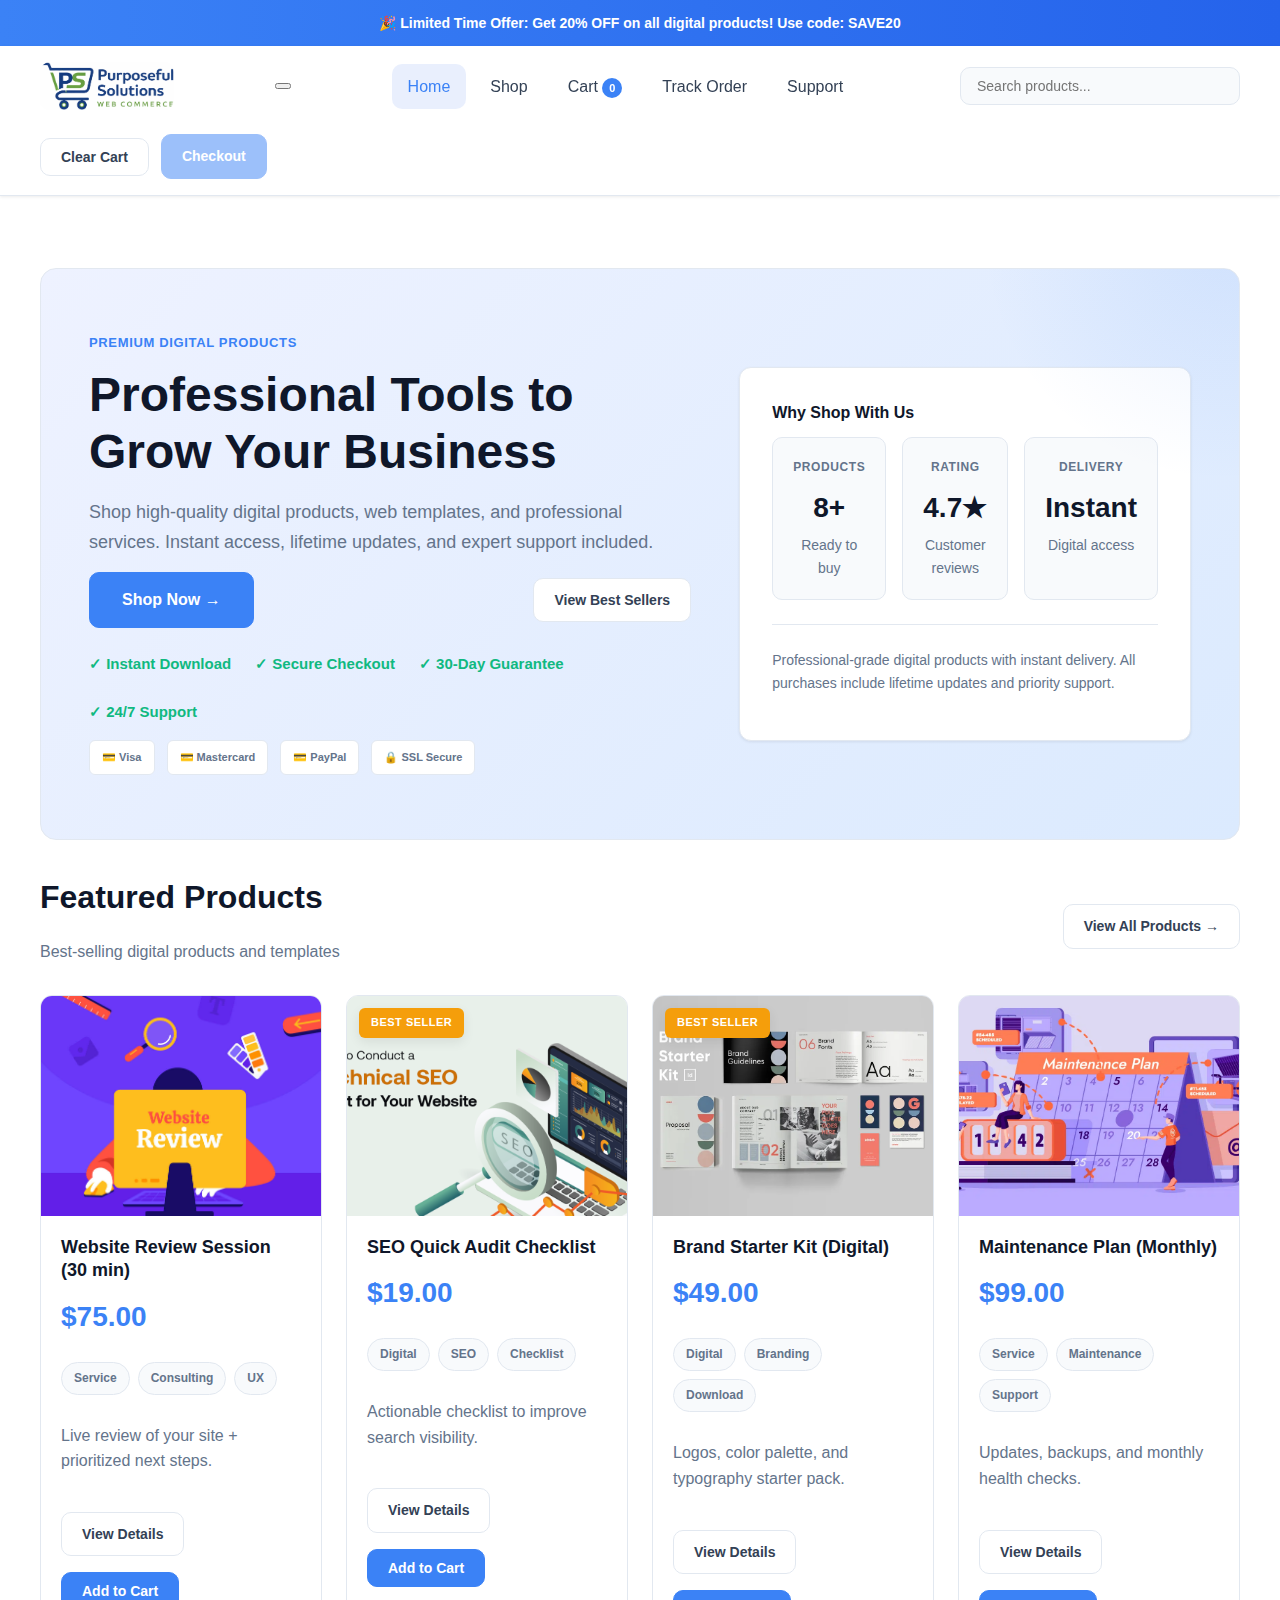
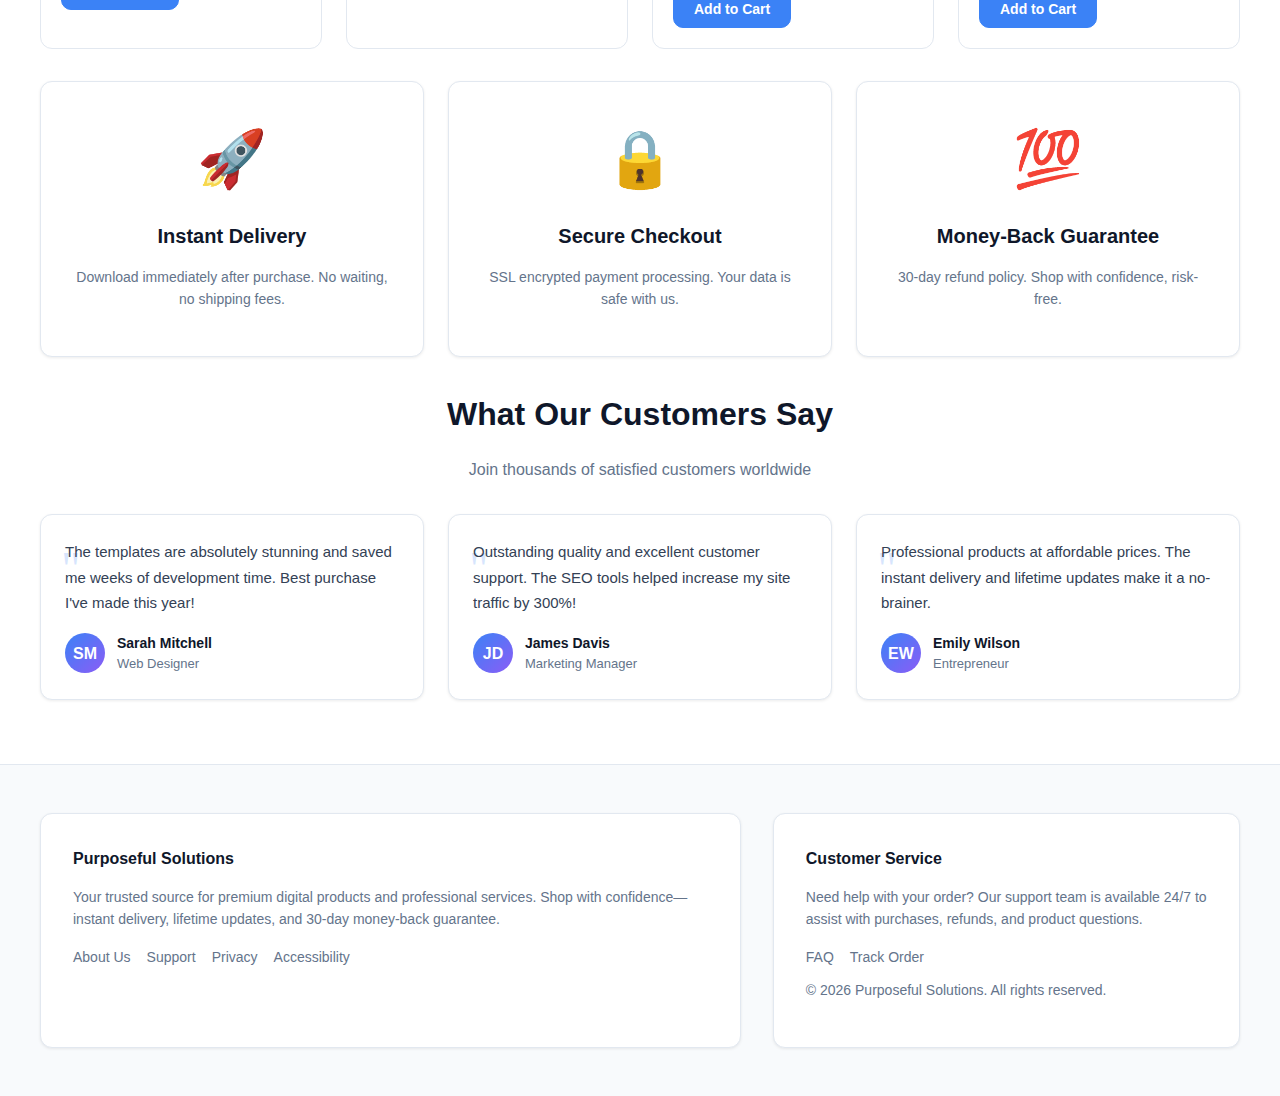
<file: purposeful_solutions_web_commerce/index.html>
<!doctype html>
<html lang="en">
<head>
  <meta charset="utf-8" />
  <meta name="viewport" content="width=device-width, initial-scale=1" />
  <meta name="description" content="Shop premium digital products, web templates, and professional services. Fast delivery, secure checkout, and expert support." />
  <meta name="keywords" content="buy digital products, web templates, branding kits, SEO tools, ecommerce templates" />
  <title>Shop Digital Products & Templates | Purposeful Solutions</title>
  <link rel="icon" type="image/png" href="assets/img/favicon.png" />
  <link rel="stylesheet" href="assets/css/styles.css" />
  
</head>
<body data-page="index">
  <!-- Promotional Banner -->
  <div class="promo-banner">
    🎉 Limited Time Offer: Get 20% OFF on all digital products! Use code: SAVE20
  </div>
  <div id="site-header"></div>
  <main id="main" class="container" role="main" tabindex="-1">
    
<section class="hero">
  <div>
    <div class="h-eyebrow">Premium Digital Products</div>
    <h1>Professional Tools to Grow Your Business</h1>
    <p class="lead">
      Shop high-quality digital products, web templates, and professional services. Instant access, lifetime updates, and expert support included.
    </p>
    <div class="split mt-14">
      <a class="btn primary" href="products.html" style="padding: 14px 32px; font-size: 16px;">Shop Now →</a>
      <a class="btn" href="#featured-products">View Best Sellers</a>
    </div>
    <div class="trust-badges mt-14">
      <span class="trust-item">✓ Instant Download</span>
      <span class="trust-item">✓ Secure Checkout</span>
      <span class="trust-item">✓ 30-Day Guarantee</span>
      <span class="trust-item">✓ 24/7 Support</span>
    </div>
    <div class="payment-icons">
      <span class="payment-icon">💳 Visa</span>
      <span class="payment-icon">💳 Mastercard</span>
      <span class="payment-icon">💳 PayPal</span>
      <span class="payment-icon">🔒 SSL Secure</span>
    </div>
  </div>
  <div class="card">
    <div class="footer-title">Why Shop With Us</div>
    <div class="kpis mt-12">
      <div class="kpi">
        <div class="label">Products</div>
        <div class="value">8+</div>
        <div class="hint">Ready to buy</div>
      </div>
      <div class="kpi">
        <div class="label">Rating</div>
        <div class="value">4.7★</div>
        <div class="hint">Customer reviews</div>
      </div>
      <div class="kpi">
        <div class="label">Delivery</div>
        <div class="value">Instant</div>
        <div class="hint">Digital access</div>
      </div>
    </div>
    <hr class="sep"/>
    <p class="small">
      Professional-grade digital products with instant delivery. All purchases include lifetime updates and priority support.
    </p>
  </div>
</section>

<section id="featured-products" class="mt-20">
  <div class="split">
    <div>
      <h2>Featured Products</h2>
      <p class="muted">Best-selling digital products and templates</p>
    </div>
    <a class="btn" href="products.html">View All Products →</a>
  </div>
  <div id="featured-grid" class="product-grid mt-14"></div>
</section>

<section class="grid mt-20">
  <div class="col-4">
    <div class="card text-center">
      <div class="icon-large">🚀</div>
      <h3>Instant Delivery</h3>
      <p class="small">Download immediately after purchase. No waiting, no shipping fees.</p>
    </div>
  </div>
  <div class="col-4">
    <div class="card text-center">
      <div class="icon-large">🔒</div>
      <h3>Secure Checkout</h3>
      <p class="small">SSL encrypted payment processing. Your data is safe with us.</p>
    </div>
  </div>
  <div class="col-4">
    <div class="card text-center">
      <div class="icon-large">💯</div>
      <h3>Money-Back Guarantee</h3>
      <p class="small">30-day refund policy. Shop with confidence, risk-free.</p>
    </div>
  </div>
</section>

<section class="mt-20">
  <div class="text-center">
    <h2>What Our Customers Say</h2>
    <p class="muted">Join thousands of satisfied customers worldwide</p>
  </div>
  <div class="testimonial-grid">
    <div class="testimonial">
      <div class="testimonial-text">
        The templates are absolutely stunning and saved me weeks of development time. Best purchase I've made this year!
      </div>
      <div class="testimonial-author">
        <div class="testimonial-avatar">SM</div>
        <div class="testimonial-info">
          <div class="testimonial-name">Sarah Mitchell</div>
          <div class="testimonial-role">Web Designer</div>
        </div>
      </div>
    </div>
    <div class="testimonial">
      <div class="testimonial-text">
        Outstanding quality and excellent customer support. The SEO tools helped increase my site traffic by 300%!
      </div>
      <div class="testimonial-author">
        <div class="testimonial-avatar">JD</div>
        <div class="testimonial-info">
          <div class="testimonial-name">James Davis</div>
          <div class="testimonial-role">Marketing Manager</div>
        </div>
      </div>
    </div>
    <div class="testimonial">
      <div class="testimonial-text">
        Professional products at affordable prices. The instant delivery and lifetime updates make it a no-brainer.
      </div>
      <div class="testimonial-author">
        <div class="testimonial-avatar">EW</div>
        <div class="testimonial-info">
          <div class="testimonial-name">Emily Wilson</div>
          <div class="testimonial-role">Entrepreneur</div>
        </div>
      </div>
    </div>
  </div>
</section>

  </main>
  <div id="site-footer"></div>

  <script type="module" src="assets/js/common.js"></script>
  <script type="module" src="assets/js/features.js"></script>
  <script type="module" src="assets/js/pages.js"></script>
</body>
</html>
</file>
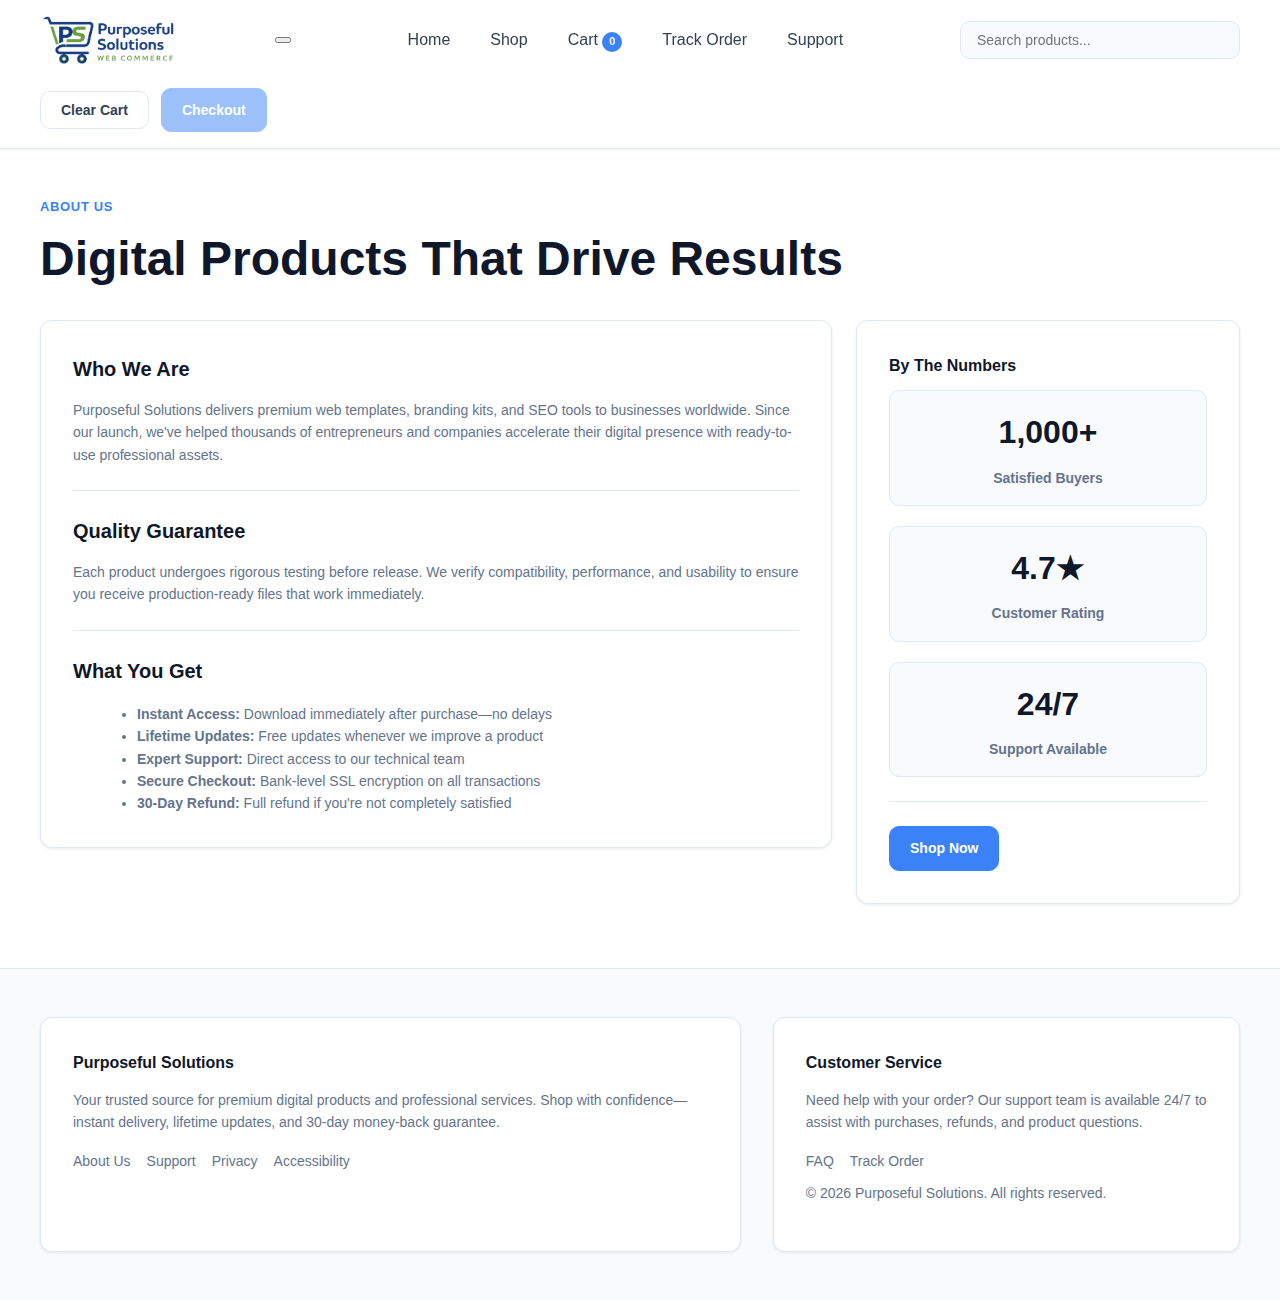
<file: purposeful_solutions_web_commerce/about.html>
<!doctype html>
<html lang="en">
<head>
  <meta charset="utf-8" />
  <meta name="viewport" content="width=device-width, initial-scale=1" />
  <title>About Us | Purposeful Solutions</title>
  <link rel="icon" type="image/png" href="assets/img/favicon.png" />
  <link rel="preconnect" href="https://cdnjs.cloudflare.com" />
  <link rel="stylesheet" href="assets/css/styles.css" />
  <link rel="stylesheet" href="https://cdnjs.cloudflare.com/ajax/libs/font-awesome/6.5.1/css/all.min.css">
  
</head>
<body data-page="about">
  <div id="site-header"></div>
  <main id="main" class="container" role="main" tabindex="-1">
    
<div class="h-eyebrow">About Us</div>
<h1>Digital Products That Drive Results</h1>

<div class="grid">
  <div class="col-8">
    <div class="card">
      <h3>Who We Are</h3>
      <p class="small">
        Purposeful Solutions delivers premium web templates, branding kits, and SEO tools to businesses worldwide. Since our launch, we've helped thousands of entrepreneurs and companies accelerate their digital presence with ready-to-use professional assets.
      </p>
      <hr class="sep"/>
      <h3>Quality Guarantee</h3>
      <p class="small">
        Each product undergoes rigorous testing before release. We verify compatibility, performance, and usability to ensure you receive production-ready files that work immediately.
      </p>
      <hr class="sep"/>
      <h3>What You Get</h3>
      <ul class="small list-indent-10">
        <li><strong>Instant Access:</strong> Download immediately after purchase—no delays</li>
        <li><strong>Lifetime Updates:</strong> Free updates whenever we improve a product</li>
        <li><strong>Expert Support:</strong> Direct access to our technical team</li>
        <li><strong>Secure Checkout:</strong> Bank-level SSL encryption on all transactions</li>
        <li><strong>30-Day Refund:</strong> Full refund if you're not completely satisfied</li>
      </ul>
    </div>
  </div>
  <div class="col-4">
    <div class="card">
      <div class="footer-title">By The Numbers</div>
      <div class="stats-vertical mt-12">
        <div class="stat-item">
          <div class="stat-value">1,000+</div>
          <div class="stat-label">Satisfied Buyers</div>
        </div>
        <div class="stat-item">
          <div class="stat-value">4.7★</div>
          <div class="stat-label">Customer Rating</div>
        </div>
        <div class="stat-item">
          <div class="stat-value">24/7</div>
          <div class="stat-label">Support Available</div>
        </div>
      </div>
      <hr class="sep"/>
      <a class="btn primary btn-full" href="products.html">Shop Now</a>
    </div>
  </div>
</div>

  </main>
  <div id="site-footer"></div>

  <script type="module" src="assets/js/app.js"></script>
</body>
</html>
</file>
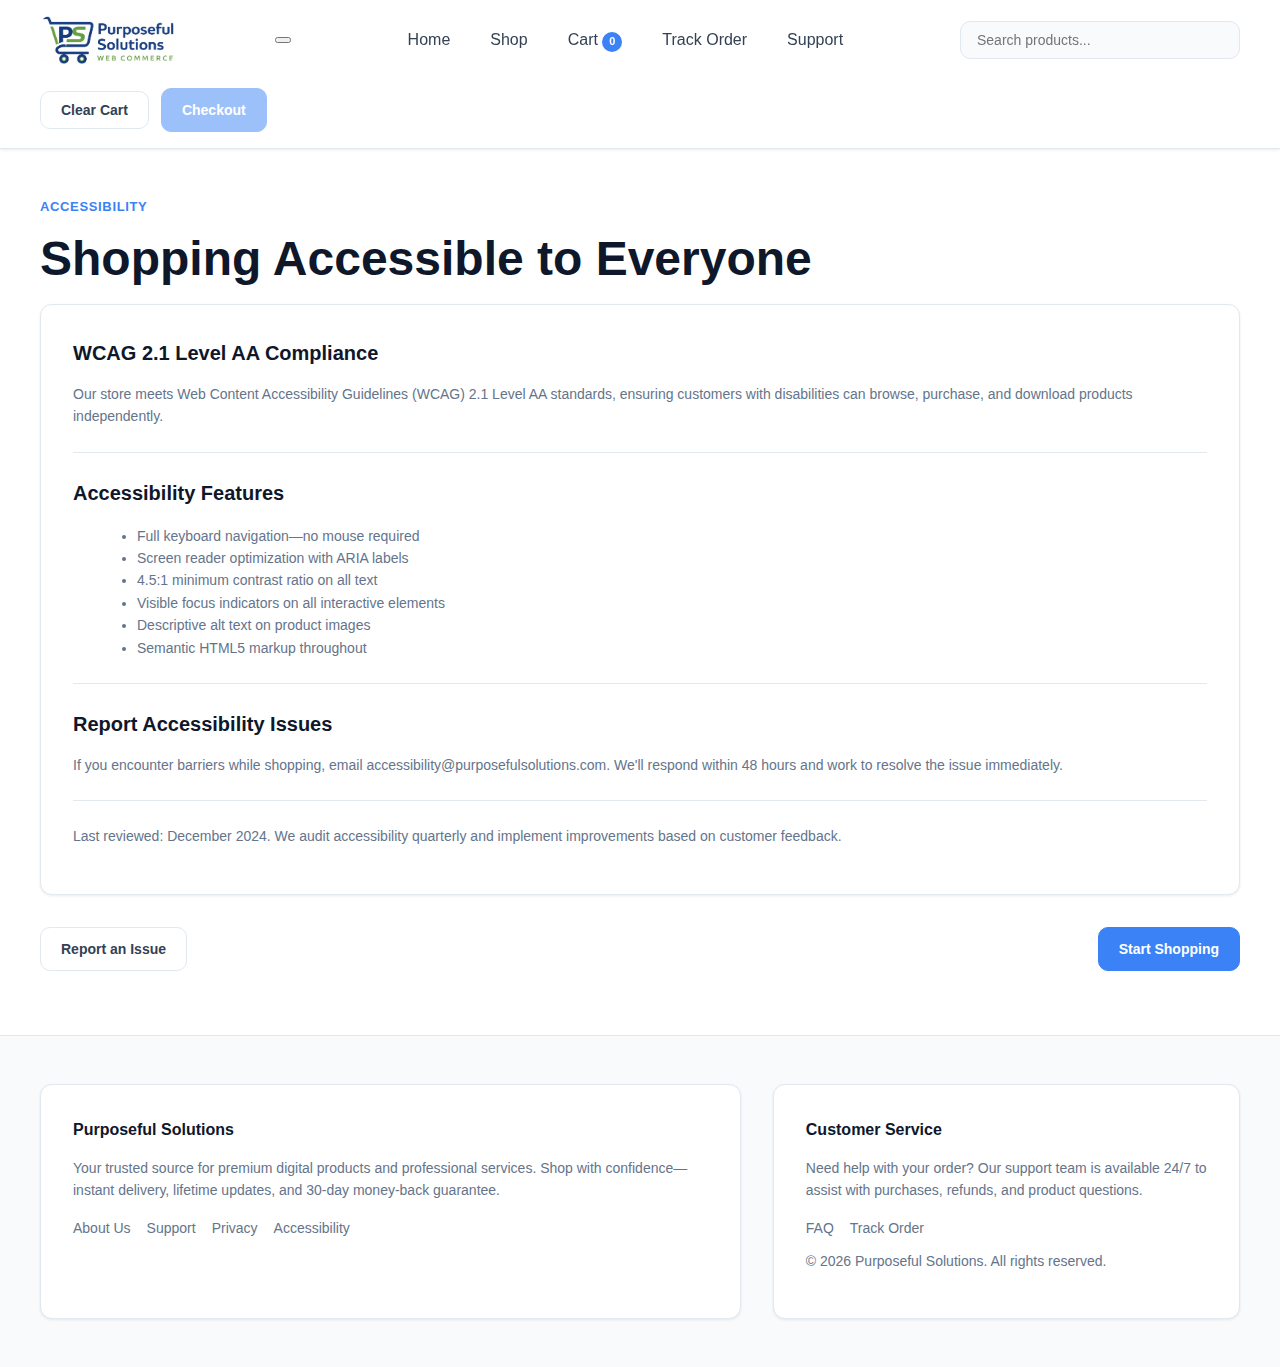
<file: purposeful_solutions_web_commerce/accessing.html>
<!doctype html>
<html lang="en">
<head>
  <meta charset="utf-8" />
  <meta name="viewport" content="width=device-width, initial-scale=1" />
  <title>Accessibility | Purposeful Solutions</title>
  <link rel="icon" type="image/png" href="assets/img/favicon.png" />
  <link rel="stylesheet" href="assets/css/styles.css" />
  
</head>
<body data-page="accessing">
  <div id="site-header"></div>
  <main id="main" class="container" role="main" tabindex="-1">
    
<div class="h-eyebrow">Accessibility</div>
<h1>Shopping Accessible to Everyone</h1>

<div class="card">
  <h3>WCAG 2.1 Level AA Compliance</h3>
  <p class="small">
    Our store meets Web Content Accessibility Guidelines (WCAG) 2.1 Level AA standards, ensuring customers with disabilities can browse, purchase, and download products independently.
  </p>
  
  <hr class="sep"/>
  
  <h3>Accessibility Features</h3>
  <ul class="small list-indent-10">
    <li>Full keyboard navigation—no mouse required</li>
    <li>Screen reader optimization with ARIA labels</li>
    <li>4.5:1 minimum contrast ratio on all text</li>
    <li>Visible focus indicators on all interactive elements</li>
    <li>Descriptive alt text on product images</li>
    <li>Semantic HTML5 markup throughout</li>
  </ul>
  
  <hr class="sep"/>
  
  <h3>Report Accessibility Issues</h3>
  <p class="small">
    If you encounter barriers while shopping, email accessibility@purposefulsolutions.com. We'll respond within 48 hours and work to resolve the issue immediately.
  </p>
  
  <hr class="sep"/>
  
  <p class="small muted">
    Last reviewed: December 2024. We audit accessibility quarterly and implement improvements based on customer feedback.
  </p>
</div>

<div class="split mt-20">
  <a class="btn" href="contact.html">Report an Issue</a>
  <a class="btn primary" href="products.html">Start Shopping</a>
</div>

  </main>
  <div id="site-footer"></div>

  <script type="module" src="assets/js/common.js"></script>
  <script type="module" src="assets/js/pages.js"></script>
</body>
</html>
</file>
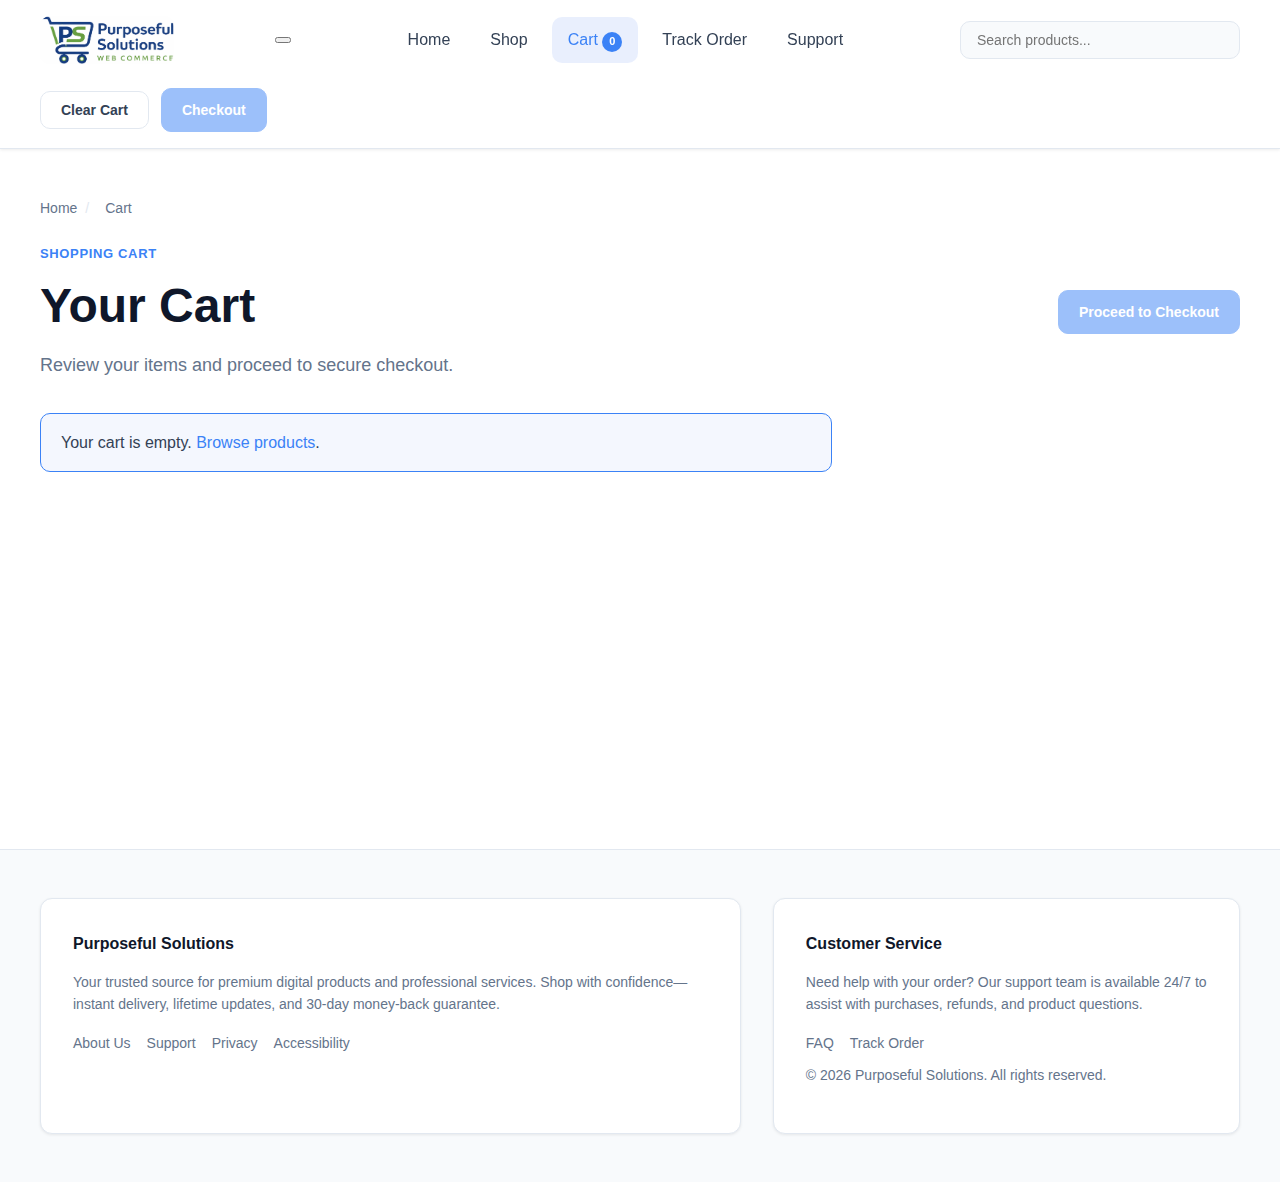
<file: purposeful_solutions_web_commerce/cart.html>
<!doctype html>
<html lang="en">
<head>
  <meta charset="utf-8" />
  <meta name="viewport" content="width=device-width, initial-scale=1" />
  <title>Cart | Purposeful Solutions</title>
  <link rel="icon" type="image/png" href="assets/img/favicon.png" />
  <link rel="stylesheet" href="assets/css/styles.css" />
  
</head>
<body data-page="cart">
  <div id="site-header"></div>
  <main id="main" class="container" role="main" tabindex="-1">
    
<div id="breadcrumb-container"></div>
<div class="split">
  <div>
    <div class="h-eyebrow">Shopping Cart</div>
    <h1>Your Cart</h1>
    <p class="lead">Review your items and proceed to secure checkout.</p>
  </div>
  <div>
    <a class="btn primary" href="checkout.html">Proceed to Checkout</a>
  </div>
</div>
<div class="grid">
  <div class="col-8">
    <div id="cart-table"></div>
  </div>
  <div class="col-4">
    <div id="cart-totals"></div>
  </div>
</div>

  </main>
  <div id="site-footer"></div>

  <script type="module" src="assets/js/common.js"></script>
  <script type="module" src="assets/js/pages.js"></script>
</body>
</html>
</file>
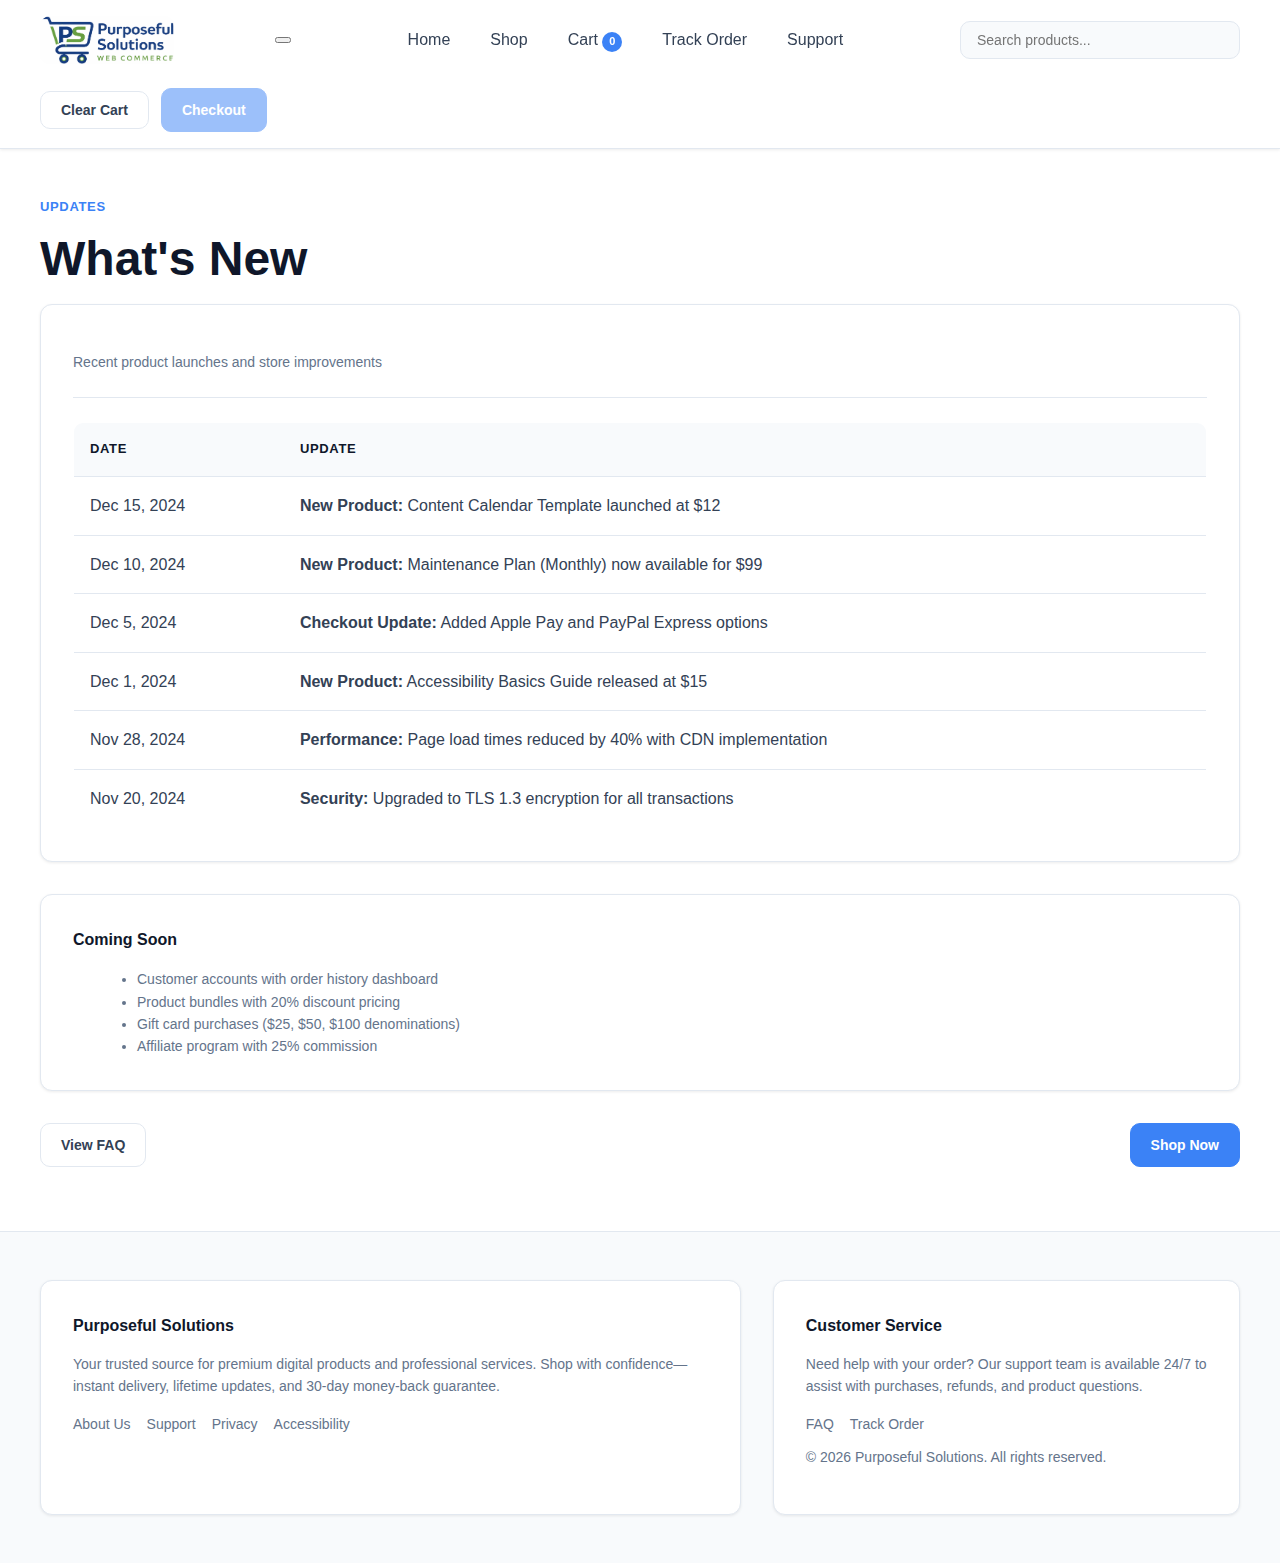
<file: purposeful_solutions_web_commerce/changelog.html>
<!doctype html>
<html lang="en">
<head>
  <meta charset="utf-8" />
  <meta name="viewport" content="width=device-width, initial-scale=1" />
  <title>What's New | Purposeful Solutions</title>
  <link rel="icon" type="image/png" href="assets/img/favicon.png" />
  <link rel="stylesheet" href="assets/css/styles.css" />
  
</head>
<body data-page="changelog">
  <div id="site-header"></div>
  <main id="main" class="container" role="main" tabindex="-1">
    
<div class="h-eyebrow">Updates</div>
<h1>What's New</h1>

<div class="card">
  <p class="small">Recent product launches and store improvements</p>
  
  <hr class="sep"/>
  
  <table class="table" aria-label="Store updates">
    <thead>
      <tr><th>Date</th><th>Update</th></tr>
    </thead>
    <tbody>
      <tr>
        <td>Dec 15, 2024</td>
        <td><strong>New Product:</strong> Content Calendar Template launched at $12</td>
      </tr>
      <tr>
        <td>Dec 10, 2024</td>
        <td><strong>New Product:</strong> Maintenance Plan (Monthly) now available for $99</td>
      </tr>
      <tr>
        <td>Dec 5, 2024</td>
        <td><strong>Checkout Update:</strong> Added Apple Pay and PayPal Express options</td>
      </tr>
      <tr>
        <td>Dec 1, 2024</td>
        <td><strong>New Product:</strong> Accessibility Basics Guide released at $15</td>
      </tr>
      <tr>
        <td>Nov 28, 2024</td>
        <td><strong>Performance:</strong> Page load times reduced by 40% with CDN implementation</td>
      </tr>
      <tr>
        <td>Nov 20, 2024</td>
        <td><strong>Security:</strong> Upgraded to TLS 1.3 encryption for all transactions</td>
      </tr>
    </tbody>
  </table>
</div>

<div class="card mt-20">
  <div class="footer-title">Coming Soon</div>
  <ul class="small list-indent-10 mt-10">
    <li>Customer accounts with order history dashboard</li>
    <li>Product bundles with 20% discount pricing</li>
    <li>Gift card purchases ($25, $50, $100 denominations)</li>
    <li>Affiliate program with 25% commission</li>
  </ul>
</div>

<div class="split mt-20">
  <a class="btn" href="faq.html">View FAQ</a>
  <a class="btn primary" href="products.html">Shop Now</a>
</div>

  </main>
  <div id="site-footer"></div>

  <script type="module" src="assets/js/common.js"></script>
  <script type="module" src="assets/js/pages.js"></script>
</body>
</html>
</file>
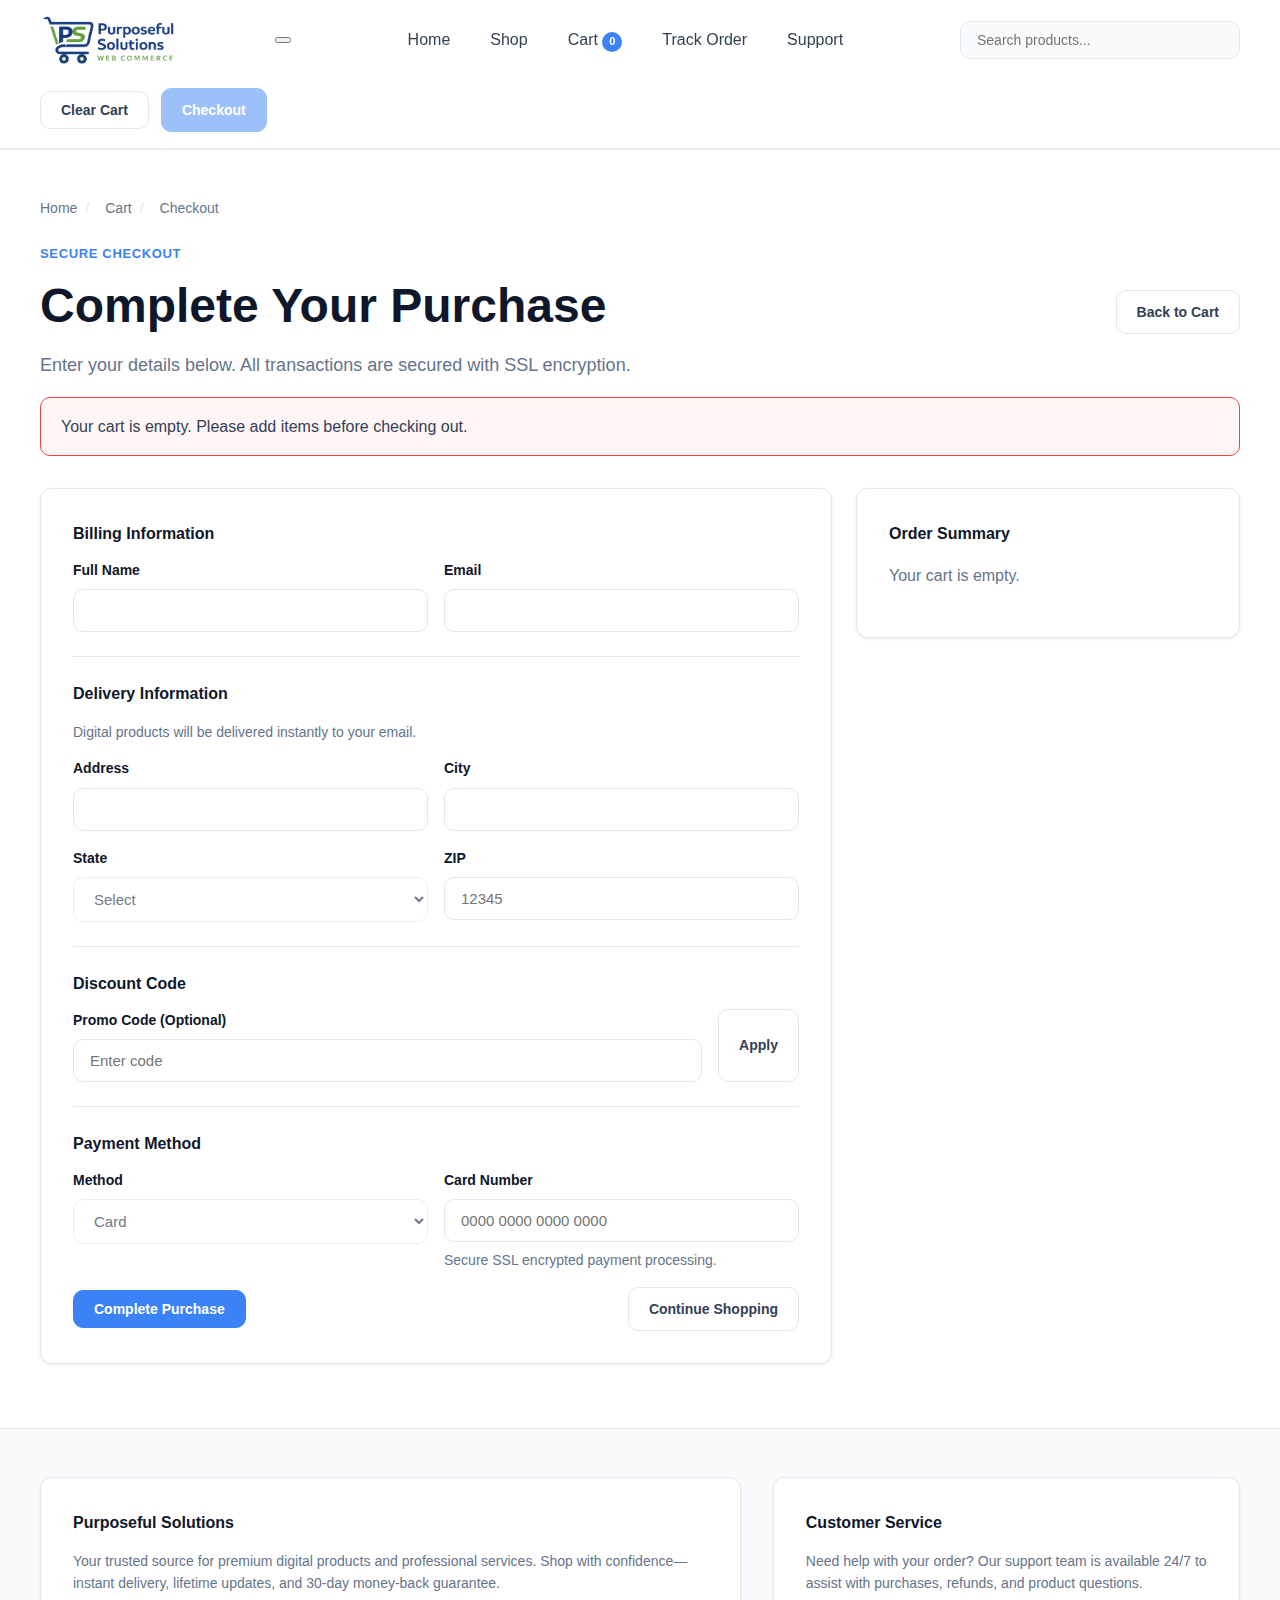
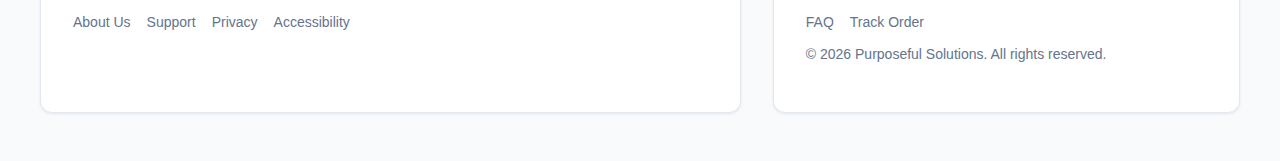
<file: purposeful_solutions_web_commerce/checkout.html>
<!doctype html>
<html lang="en">
<head>
  <meta charset="utf-8" />
  <meta name="viewport" content="width=device-width, initial-scale=1" />
  <title>Checkout | Purposeful Solutions</title>
  <link rel="icon" type="image/png" href="assets/img/favicon.png" />
  <link rel="preconnect" href="https://cdnjs.cloudflare.com" />
  <link rel="stylesheet" href="assets/css/styles.css" />
  <link rel="stylesheet" href="https://cdnjs.cloudflare.com/ajax/libs/font-awesome/6.5.1/css/all.min.css">
  
</head>
<body data-page="checkout">
  <div id="site-header"></div>
  <main id="main" class="container" role="main" tabindex="-1">
    
<div id="breadcrumb-container"></div>
<div class="split">
  <div>
    <div class="h-eyebrow">Secure Checkout</div>
    <h1>Complete Your Purchase</h1>
    <p class="lead">Enter your details below. All transactions are secured with SSL encryption.</p>
  </div>
  <div>
    <a class="btn" href="cart.html">Back to Cart</a>
  </div>
</div>
<p id="page-message" class="help mt-10" aria-live="polite"></p>
<div class="grid">
  <div class="col-8">
    <form class="card" id="checkout-form">
      <div class="footer-title">Billing Information</div>
      <div class="form-row mt-10">
        <div class="field">
          <label for="name">Full Name</label>
          <input id="name" name="name" autocomplete="name" required />
        </div>
        <div class="field">
          <label for="email">Email</label>
          <input id="email" name="email" type="email" autocomplete="email" required />
        </div>
      </div>
      <hr class="sep"/>
      <div class="footer-title">Delivery Information</div>
      <p class="small">Digital products will be delivered instantly to your email.</p>
      <div class="form-row mt-10">
        <div class="field">
          <label for="address">Address</label>
          <input id="address" name="address" autocomplete="street-address" required />
        </div>
        <div class="field">
          <label for="city">City</label>
          <input id="city" name="city" autocomplete="address-level2" required />
        </div>
      </div>
      <div class="form-row">
        <div class="field">
          <label for="state">State</label>
          <select id="state" name="state" required>
            <option value="" disabled selected>Select</option>
            <option>TX</option><option>CA</option><option>VA</option><option>FL</option><option>NY</option>
          </select>
        </div>
        <div class="field">
          <label for="zip">ZIP</label>
          <input id="zip" name="zip" inputmode="numeric" pattern="\d{5}" placeholder="12345" required />
        </div>
      </div>

      <hr class="sep"/>
      <div class="footer-title">Discount Code</div>
      <div class="form-row mt-10">
        <div class="field">
          <label for="discount-code">Promo Code (Optional)</label>
          <input id="discount-code" name="discount-code" placeholder="Enter code" />
        </div>
        <button class="btn btn-align-end" type="button" id="apply-discount">Apply</button>
      </div>
      <p id="discount-message" class="help" aria-live="polite"></p>

      <hr class="sep"/>
      <div class="footer-title">Payment Method</div>
      <div class="form-row mt-10">
        <div class="field">
          <label for="pay-method">Method</label>
          <select id="pay-method" name="pay-method" required>
            <option>Card</option>
            <option>PayPal</option>
            <option>Apple Pay</option>
          </select>
        </div>
        <div class="field">
          <label for="card">Card Number</label>
          <input id="card" name="card" inputmode="numeric" placeholder="0000 0000 0000 0000" required />
          <div class="help">Secure SSL encrypted payment processing.</div>
        </div>
      </div>

      <div class="split mt-12">
        <button class="btn primary" type="submit">Complete Purchase</button>
        <a class="btn" href="products.html">Continue Shopping</a>
      </div>
    </form>
  </div>
  <div class="col-4">
    <div class="card">
      <div class="footer-title">Order Summary</div>
      <div id="checkout-summary" class="mt-10"></div>
    </div>
  </div>
</div>

  </main>
  <div id="site-footer"></div>

  <script type="module" src="assets/js/app.js"></script>
</body>
</html>
</file>
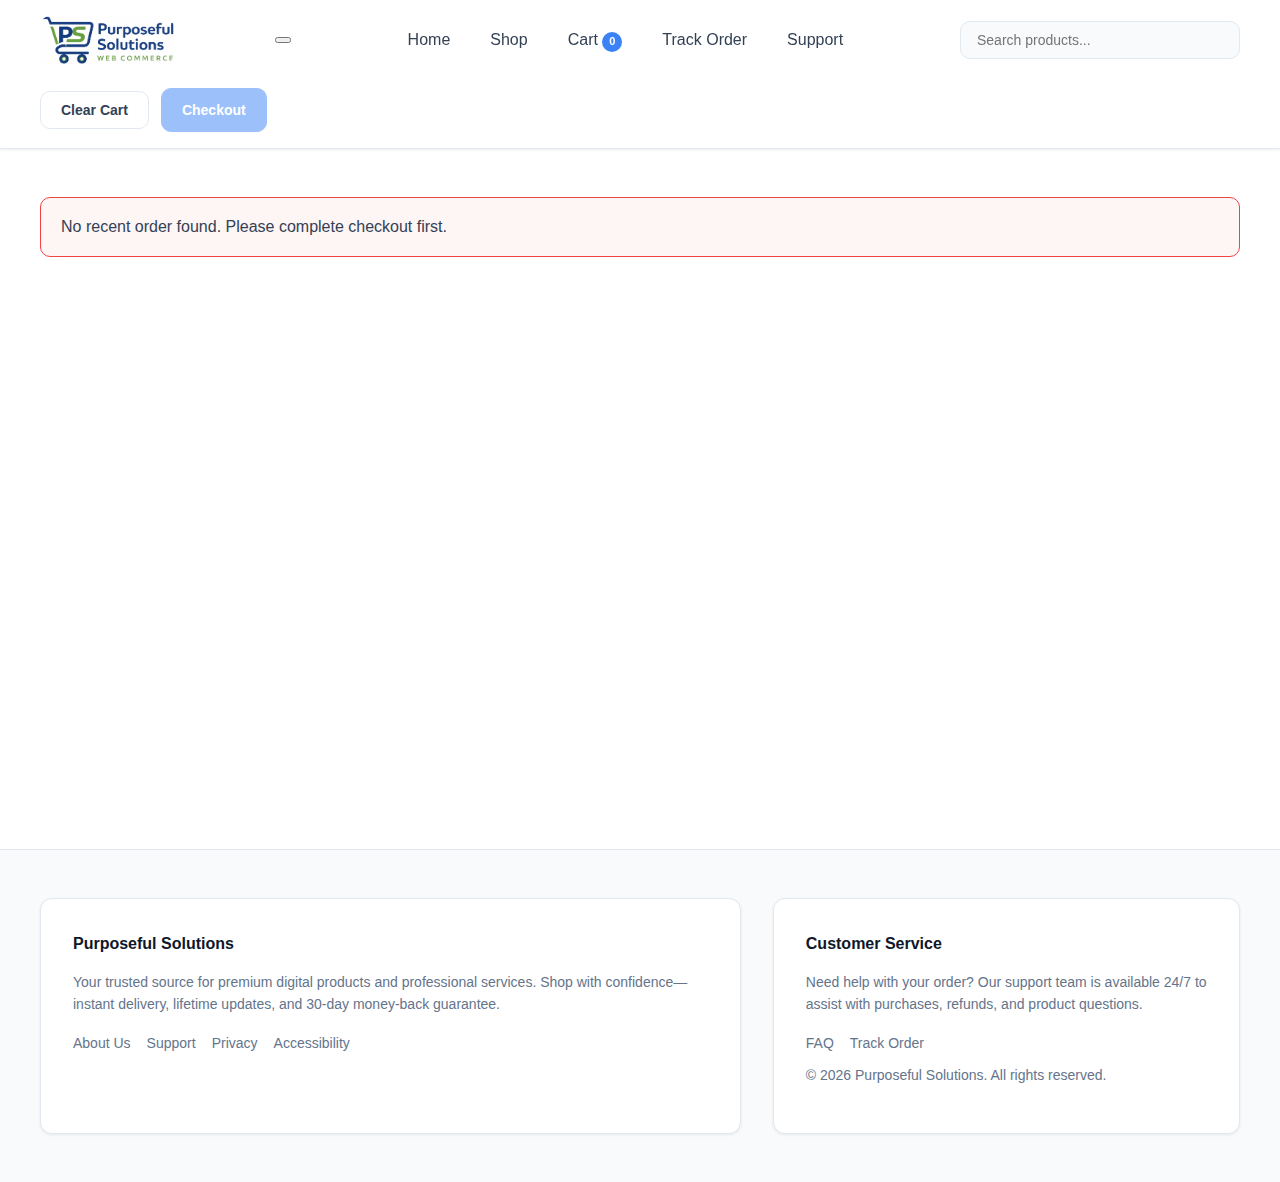
<file: purposeful_solutions_web_commerce/confirmation.html>
<!doctype html>
<html lang="en">
<head>
  <meta charset="utf-8" />
  <meta name="viewport" content="width=device-width, initial-scale=1" />
  <title>Confirmation | Purposeful Solutions</title>
  <link rel="stylesheet" href="assets/css/styles.css" />
  
</head>
<body data-page="confirmation">
  <div id="site-header"></div>
  <main id="main" class="container" role="main" tabindex="-1">
    
<div id="confirmation"></div>

  </main>
  <div id="site-footer"></div>

  <script type="module" src="assets/js/common.js"></script>
  <script type="module" src="assets/js/pages.js"></script>
</body>
</html>
</file>
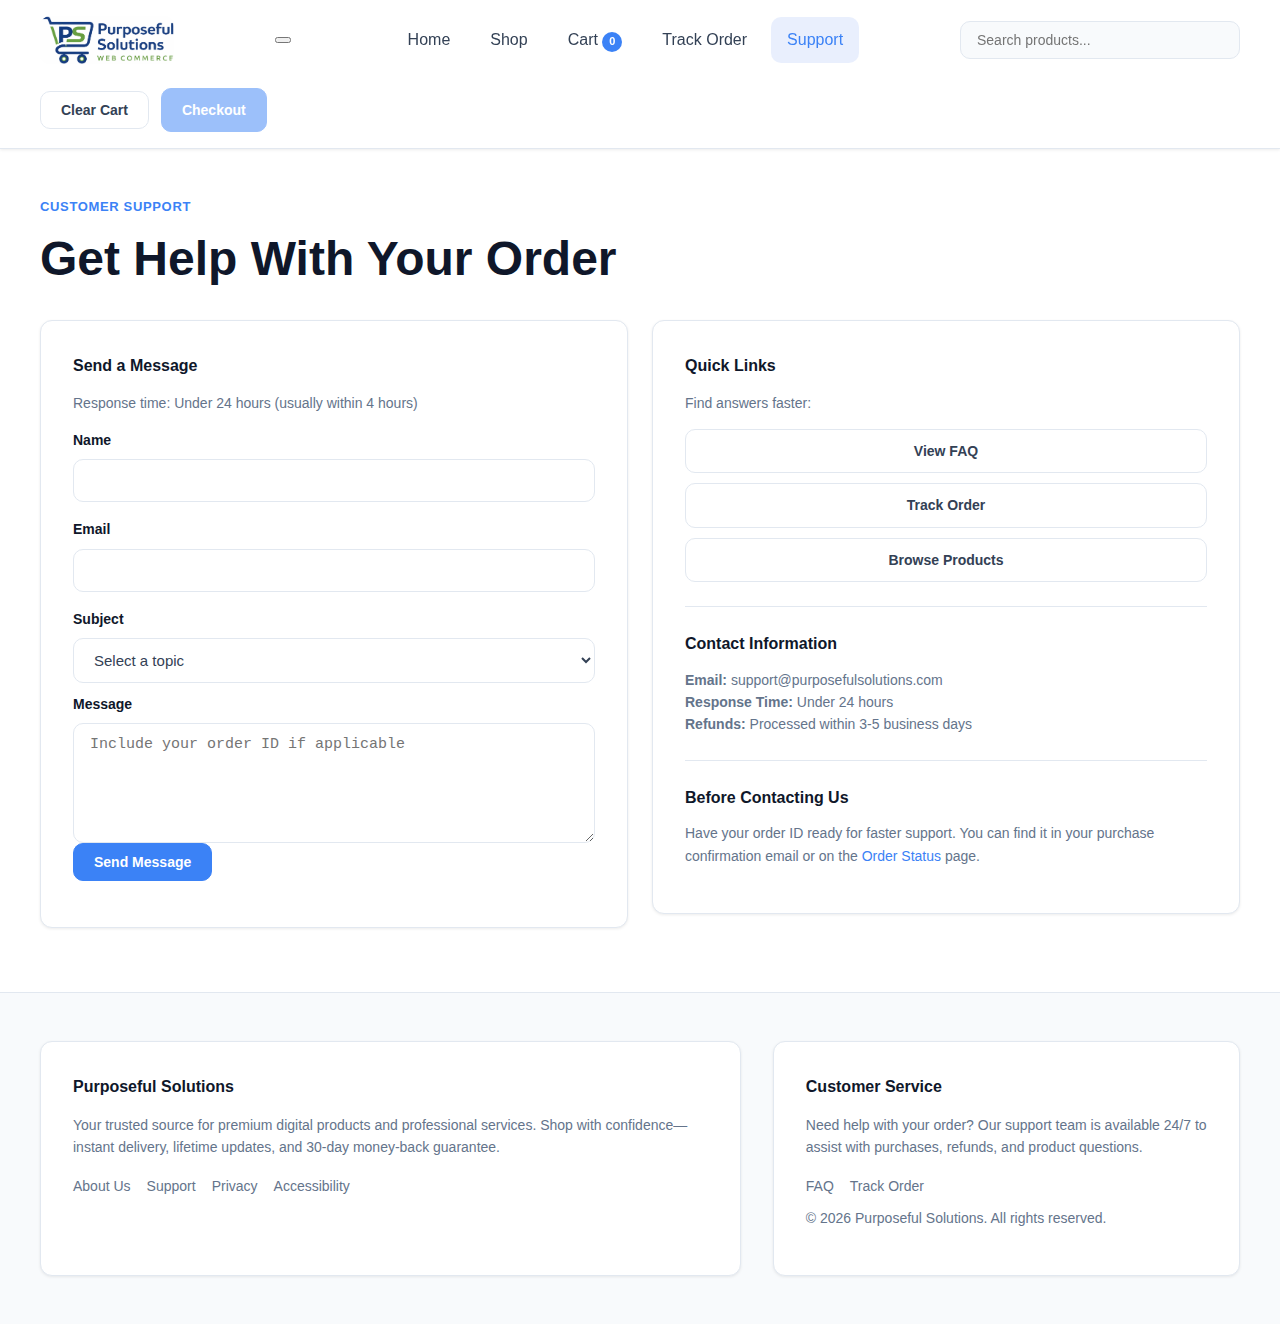
<file: purposeful_solutions_web_commerce/contact.html>
<!doctype html>
<html lang="en">
<head>
  <meta charset="utf-8" />
  <meta name="viewport" content="width=device-width, initial-scale=1" />
  <title>Contact Support | Purposeful Solutions</title>
  <link rel="icon" type="image/png" href="assets/img/favicon.png" />
  <link rel="stylesheet" href="assets/css/styles.css" />
  
</head>
<body data-page="contact">
  <div id="site-header"></div>
  <main id="main" class="container" role="main" tabindex="-1">
    
<div class="h-eyebrow">Customer Support</div>
<h1>Get Help With Your Order</h1>

<div class="grid">
  <div class="col-6">
    <form class="card" id="contact-form">
      <div class="footer-title">Send a Message</div>
      <p class="small">Response time: Under 24 hours (usually within 4 hours)</p>
      <div class="form-row mt-10">
        <div class="field">
          <label for="cname">Name</label>
          <input id="cname" required />
        </div>
        <div class="field">
          <label for="cemail">Email</label>
          <input id="cemail" type="email" required />
        </div>
      </div>
      <div class="field mt-10">
        <label for="csubject">Subject</label>
        <select id="csubject" required>
          <option value="">Select a topic</option>
          <option>Download Issue</option>
          <option>Refund Request</option>
          <option>Technical Problem</option>
          <option>Billing Question</option>
          <option>Product Question</option>
        </select>
      </div>
      <div class="field mt-10">
        <label for="cmsg">Message</label>
        <textarea id="cmsg" placeholder="Include your order ID if applicable" required></textarea>
      </div>
      <button class="btn primary" type="submit">Send Message</button>
      <p class="help mt-10" id="contact-note" aria-live="polite"></p>
    </form>
  </div>
  <div class="col-6">
    <div class="card">
      <div class="footer-title">Quick Links</div>
      <p class="small">Find answers faster:</p>
      <div class="mt-12">
        <a class="btn" href="faq.html" style="width: 100%; margin-bottom: 10px;">View FAQ</a>
        <a class="btn" href="order-status.html" style="width: 100%; margin-bottom: 10px;">Track Order</a>
        <a class="btn" href="products.html" style="width: 100%;">Browse Products</a>
      </div>
      <hr class="sep"/>
      <div class="footer-title">Contact Information</div>
      <p class="small mt-10">
        <strong>Email:</strong> support@purposefulsolutions.com<br/>
        <strong>Response Time:</strong> Under 24 hours<br/>
        <strong>Refunds:</strong> Processed within 3-5 business days
      </p>
      <hr class="sep"/>
      <div class="footer-title">Before Contacting Us</div>
      <p class="small mt-10">
        Have your order ID ready for faster support. You can find it in your purchase confirmation email or on the <a href="order-status.html">Order Status</a> page.
      </p>
    </div>
  </div>
</div>

  </main>
  <div id="site-footer"></div>

  <script type="module" src="assets/js/common.js"></script>
  <script type="module" src="assets/js/pages.js"></script>
</body>
</html>
</file>
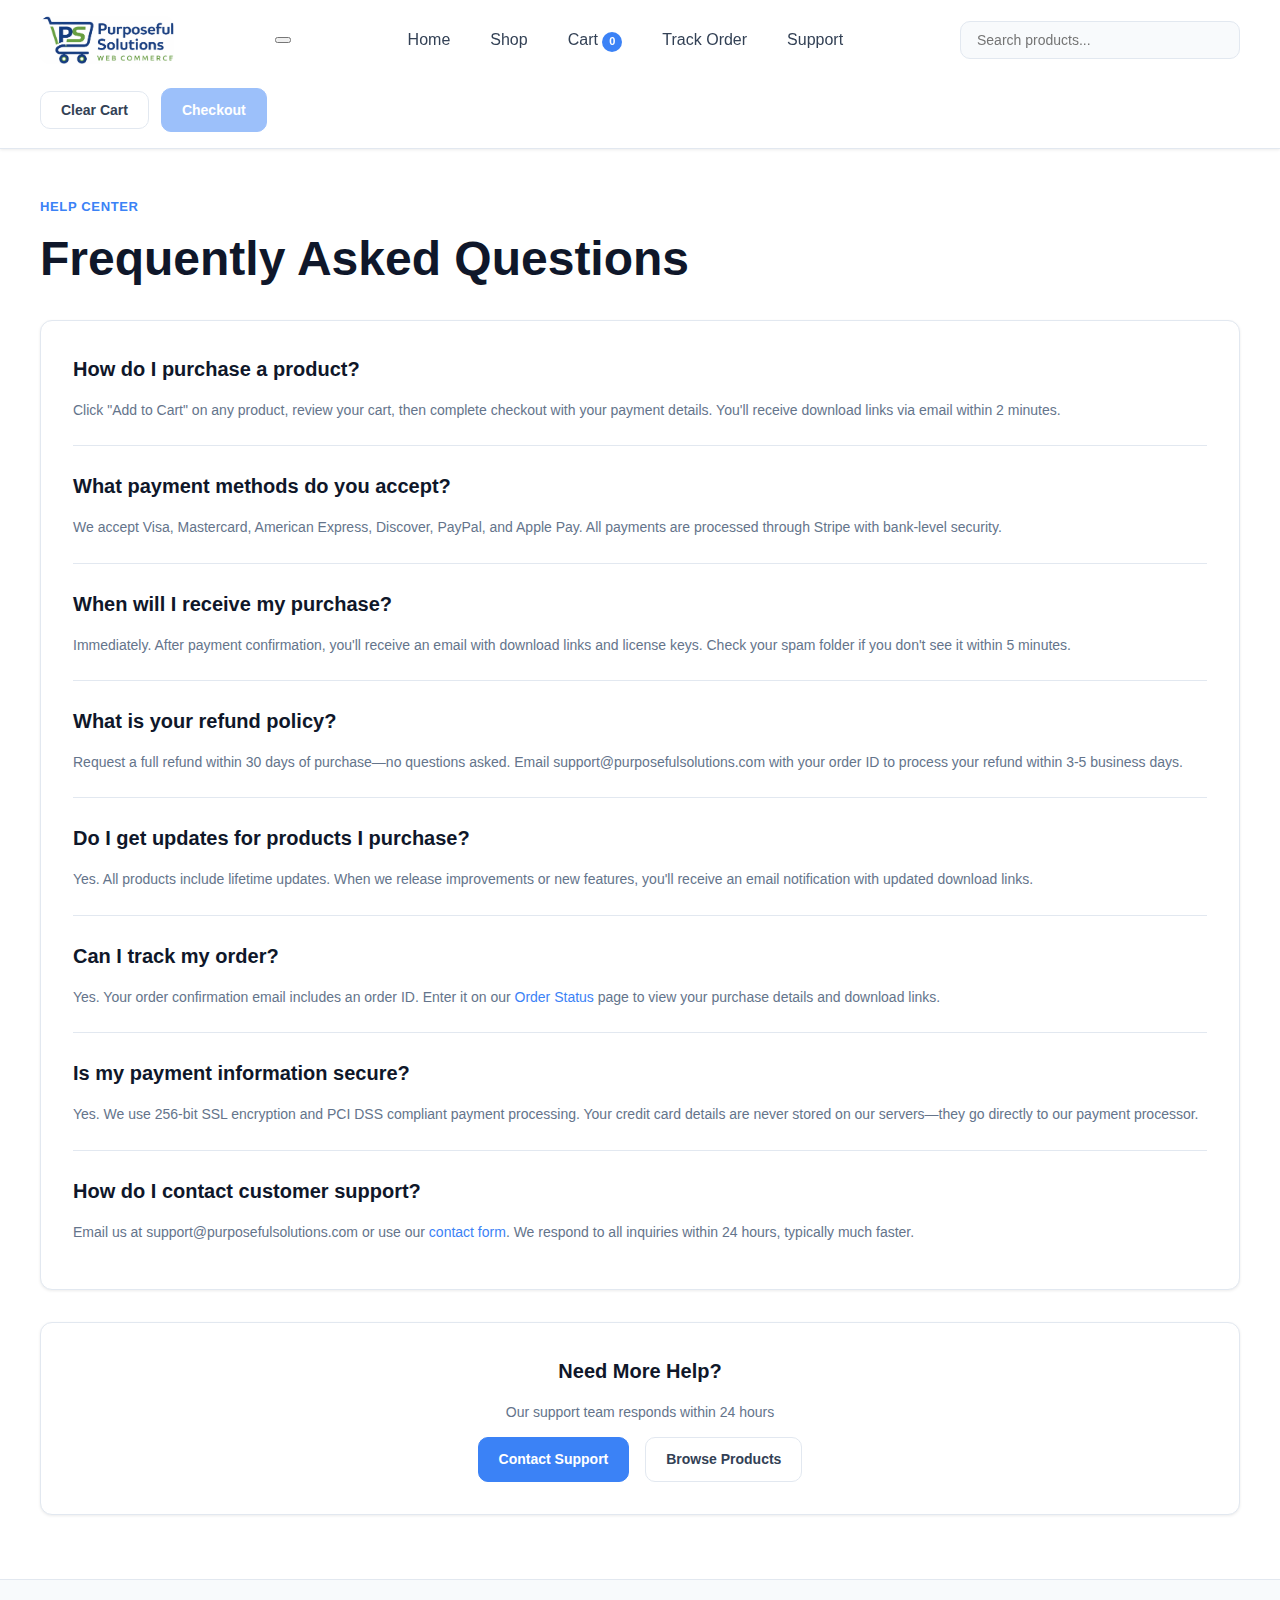
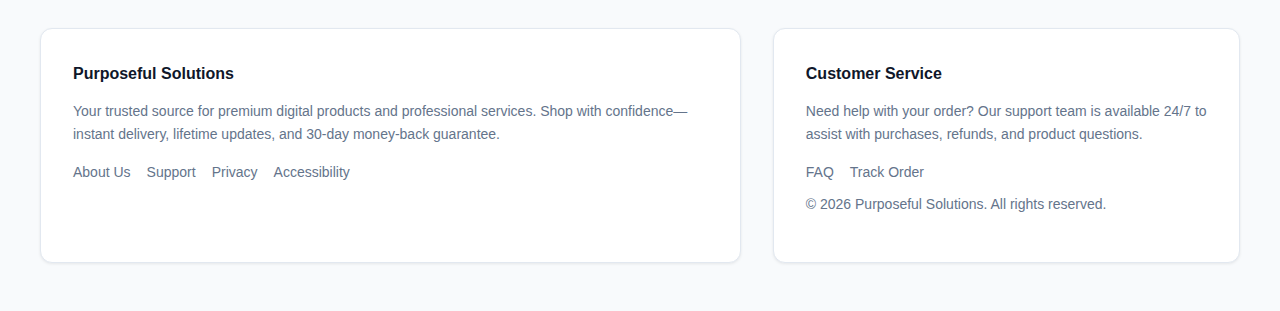
<file: purposeful_solutions_web_commerce/faq.html>
<!doctype html>
<html lang="en">
<head>
  <meta charset="utf-8" />
  <meta name="viewport" content="width=device-width, initial-scale=1" />
  <title>FAQ | Purposeful Solutions</title>
  <link rel="icon" type="image/png" href="assets/img/favicon.png" />
  <link rel="stylesheet" href="assets/css/styles.css" />
  
</head>
<body data-page="faq">
  <div id="site-header"></div>
  <main id="main" class="container" role="main" tabindex="-1">
    
<div class="h-eyebrow">Help Center</div>
<h1>Frequently Asked Questions</h1>

<div class="grid">
  <div class="col-12">
    <div class="card">
      <h3>How do I purchase a product?</h3>
      <p class="small">Click "Add to Cart" on any product, review your cart, then complete checkout with your payment details. You'll receive download links via email within 2 minutes.</p>
      <hr class="sep"/>
      
      <h3>What payment methods do you accept?</h3>
      <p class="small">We accept Visa, Mastercard, American Express, Discover, PayPal, and Apple Pay. All payments are processed through Stripe with bank-level security.</p>
      <hr class="sep"/>
      
      <h3>When will I receive my purchase?</h3>
      <p class="small">Immediately. After payment confirmation, you'll receive an email with download links and license keys. Check your spam folder if you don't see it within 5 minutes.</p>
      <hr class="sep"/>
      
      <h3>What is your refund policy?</h3>
      <p class="small">Request a full refund within 30 days of purchase—no questions asked. Email support@purposefulsolutions.com with your order ID to process your refund within 3-5 business days.</p>
      <hr class="sep"/>
      
      <h3>Do I get updates for products I purchase?</h3>
      <p class="small">Yes. All products include lifetime updates. When we release improvements or new features, you'll receive an email notification with updated download links.</p>
      <hr class="sep"/>
      
      <h3>Can I track my order?</h3>
      <p class="small">Yes. Your order confirmation email includes an order ID. Enter it on our <a href="order-status.html">Order Status</a> page to view your purchase details and download links.</p>
      <hr class="sep"/>
      
      <h3>Is my payment information secure?</h3>
      <p class="small">Yes. We use 256-bit SSL encryption and PCI DSS compliant payment processing. Your credit card details are never stored on our servers—they go directly to our payment processor.</p>
      <hr class="sep"/>
      
      <h3>How do I contact customer support?</h3>
      <p class="small">Email us at support@purposefulsolutions.com or use our <a href="contact.html">contact form</a>. We respond to all inquiries within 24 hours, typically much faster.</p>
    </div>
  </div>
</div>

<div class="card mt-20 text-center">
  <h3>Need More Help?</h3>
  <p class="small">Our support team responds within 24 hours</p>
  <div class="split mt-12" style="justify-content: center;">
    <a class="btn primary" href="contact.html">Contact Support</a>
    <a class="btn" href="products.html">Browse Products</a>
  </div>
</div>

  </main>
  <div id="site-footer"></div>

  <script type="module" src="assets/js/common.js"></script>
  <script type="module" src="assets/js/pages.js"></script>
</body>
</html>
</file>
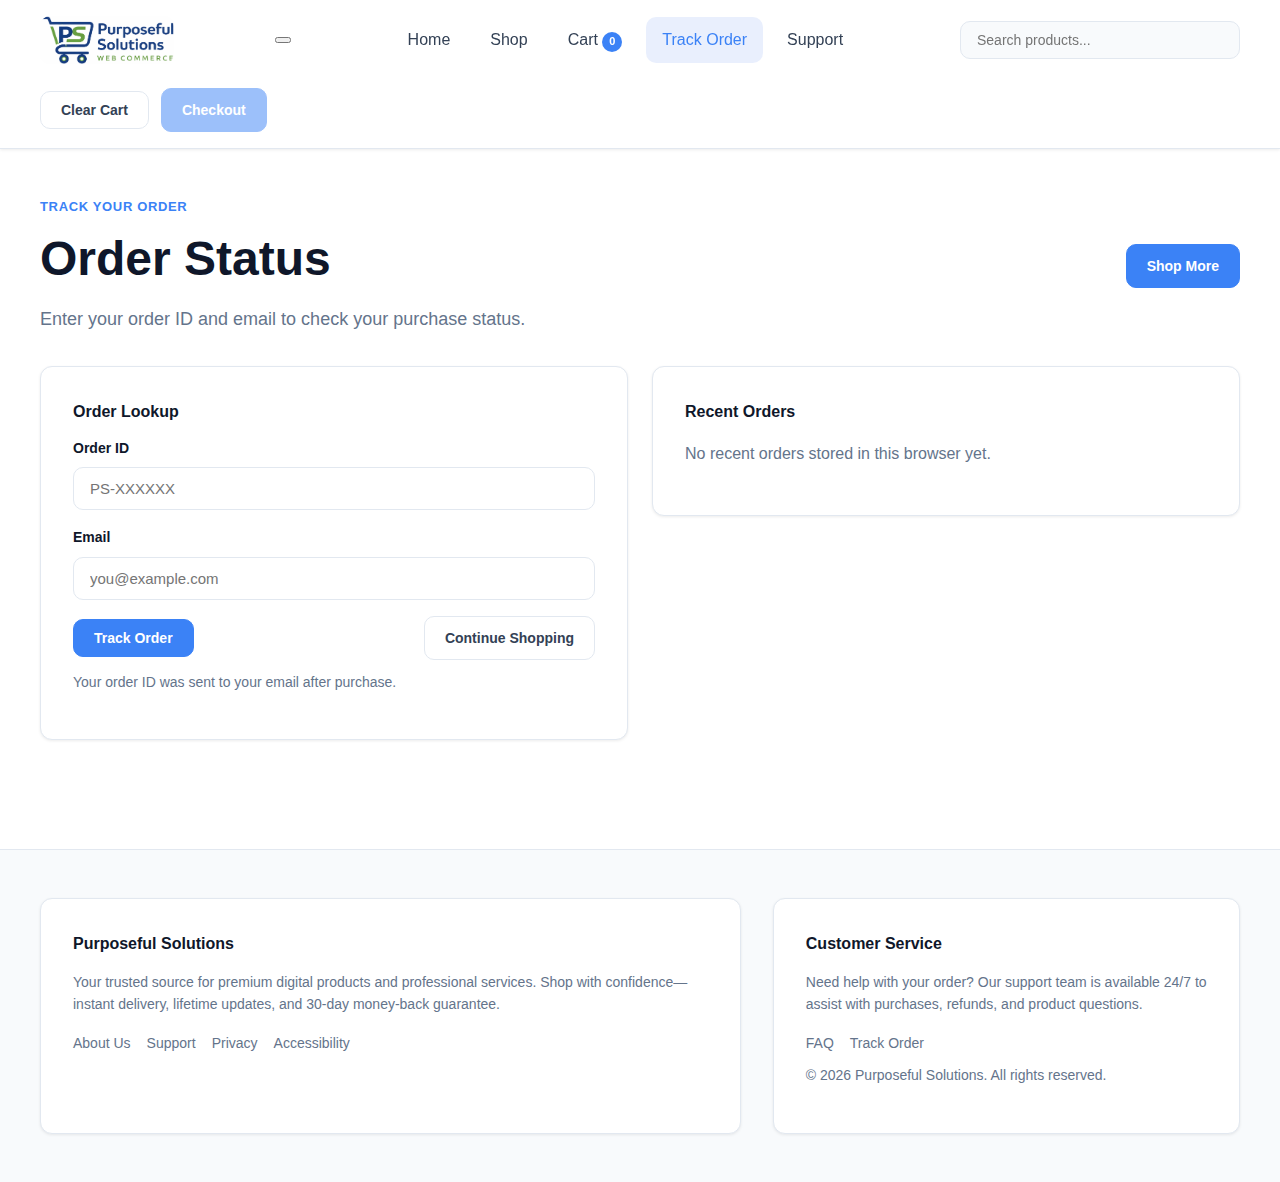
<file: purposeful_solutions_web_commerce/order-status.html>
<!doctype html>
<html lang="en">
<head>
  <meta charset="utf-8" />
  <meta name="viewport" content="width=device-width, initial-scale=1" />
  <title>Order Status | Purposeful Solutions</title>
  <link rel="stylesheet" href="assets/css/styles.css" />
  
</head>
<body data-page="order-status">
  <div id="site-header"></div>
  <main id="main" class="container" role="main" tabindex="-1">
    
<div class="split">
  <div>
    <div class="h-eyebrow">Track Your Order</div>
    <h1>Order Status</h1>
    <p class="lead">Enter your order ID and email to check your purchase status.</p>
  </div>
  <div>
    <a class="btn primary" href="products.html">Shop More</a>
  </div>
</div>

<div class="grid">
  <div class="col-6">
    <form class="card" id="order-form">
      <div class="footer-title">Order Lookup</div>
      <div class="form-row mt-10">
        <div class="field">
          <label for="orderId">Order ID</label>
          <input id="orderId" name="orderId" placeholder="PS-XXXXXX" required />
        </div>
        <div class="field">
          <label for="orderEmail">Email</label>
          <input id="orderEmail" name="orderEmail" type="email" placeholder="you@example.com" required />
        </div>
      </div>
      <div class="split mt-12">
        <button class="btn primary" type="submit">Track Order</button>
        <a class="btn" href="products.html">Continue Shopping</a>
      </div>
      <div id="order-result" class="mt-12"></div>
      <p class="help mt-10">
        Your order ID was sent to your email after purchase.
      </p>
    </form>
  </div>
  <div class="col-6">
    <div class="card">
      <div class="footer-title">Recent Orders</div>
      <div id="recent-orders" class="mt-10"></div>
    </div>
  </div>
</div>

  </main>
  <div id="site-footer"></div>

  <script type="module" src="assets/js/common.js"></script>
  <script type="module" src="assets/js/pages.js"></script>
</body>
</html>
</file>
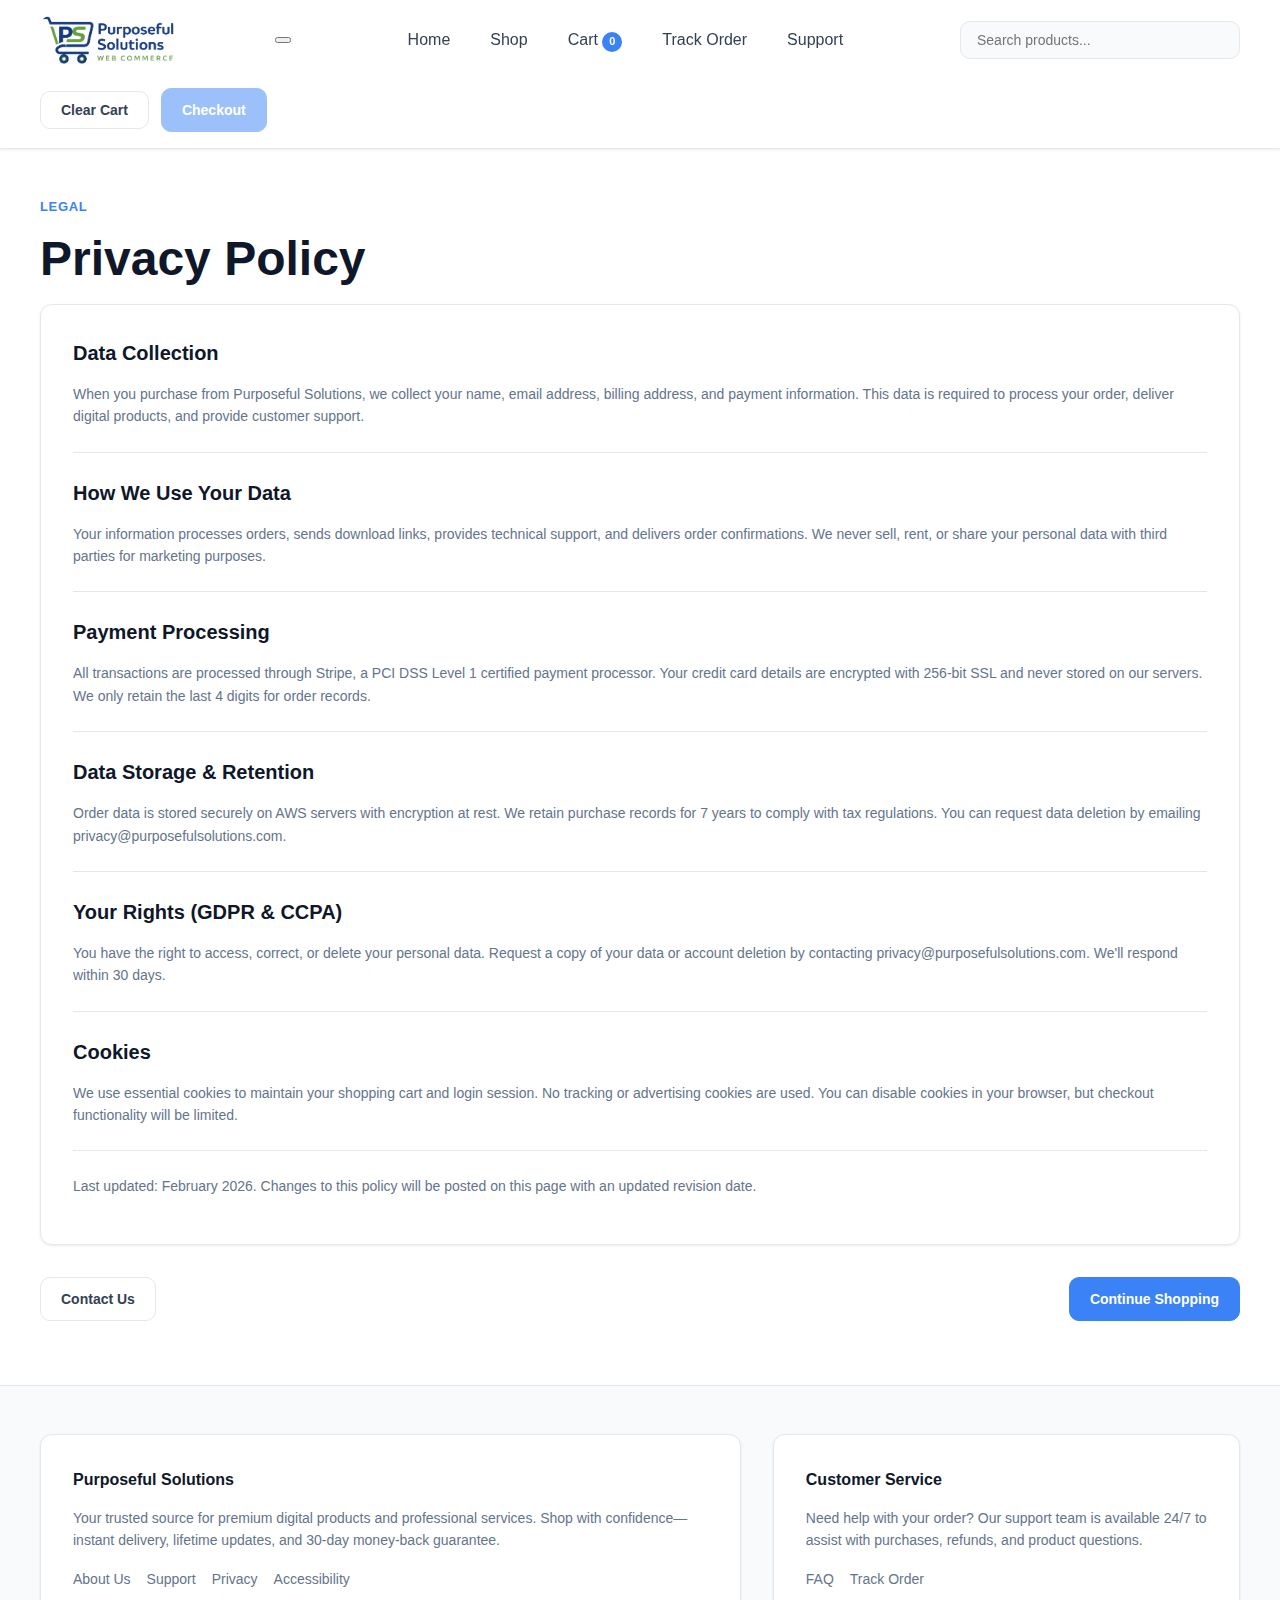
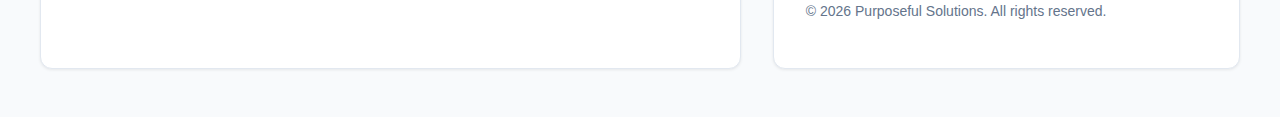
<file: purposeful_solutions_web_commerce/privacy.html>
<!doctype html>
<html lang="en">
<head>
    <meta charset="utf-8"/>
    <meta name="viewport" content="width=device-width, initial-scale=1"/>
    <title>Privacy Policy | Purposeful Solutions</title>
    <link rel="icon" type="image/png" href="assets/img/favicon.png"/>
    <link rel="stylesheet" href="assets/css/styles.css"/>

</head>
<body data-page="privacy">
<div id="site-header"></div>
<main id="main" class="container" role="main" tabindex="-1">

    <div class="h-eyebrow">Legal</div>
    <h1>Privacy Policy</h1>

    <div class="card">
        <h3>Data Collection</h3>
        <p class="small">
            When you purchase from Purposeful Solutions, we collect your name, email address, billing address, and
            payment information. This data is required to process your order, deliver digital products, and provide
            customer support.
        </p>

        <hr class="sep"/>

        <h3>How We Use Your Data</h3>
        <p class="small">
            Your information processes orders, sends download links, provides technical support, and delivers order
            confirmations. We never sell, rent, or share your personal data with third parties for marketing purposes.
        </p>

        <hr class="sep"/>

        <h3>Payment Processing</h3>
        <p class="small">
            All transactions are processed through Stripe, a PCI DSS Level 1 certified payment processor. Your credit
            card details are encrypted with 256-bit SSL and never stored on our servers. We only retain the last 4
            digits for order records.
        </p>

        <hr class="sep"/>

        <h3>Data Storage & Retention</h3>
        <p class="small">
            Order data is stored securely on AWS servers with encryption at rest. We retain purchase records for 7 years
            to comply with tax regulations. You can request data deletion by emailing privacy@purposefulsolutions.com.
        </p>

        <hr class="sep"/>

        <h3>Your Rights (GDPR & CCPA)</h3>
        <p class="small">
            You have the right to access, correct, or delete your personal data. Request a copy of your data or account
            deletion by contacting privacy@purposefulsolutions.com. We'll respond within 30 days.
        </p>

        <hr class="sep"/>

        <h3>Cookies</h3>
        <p class="small">
            We use essential cookies to maintain your shopping cart and login session. No tracking or advertising
            cookies are used. You can disable cookies in your browser, but checkout functionality will be limited.
        </p>

        <hr class="sep"/>

        <p class="small muted">
            Last updated: February 2026. Changes to this policy will be posted on this page with an updated revision
            date.
        </p>
    </div>

    <div class="split mt-20">
        <a class="btn" href="contact.html">Contact Us</a>
        <a class="btn primary" href="products.html">Continue Shopping</a>
    </div>

</main>
<div id="site-footer"></div>

<script type="module" src="assets/js/common.js"></script>
<script type="module" src="assets/js/pages.js"></script>
</body>
</html>
</file>
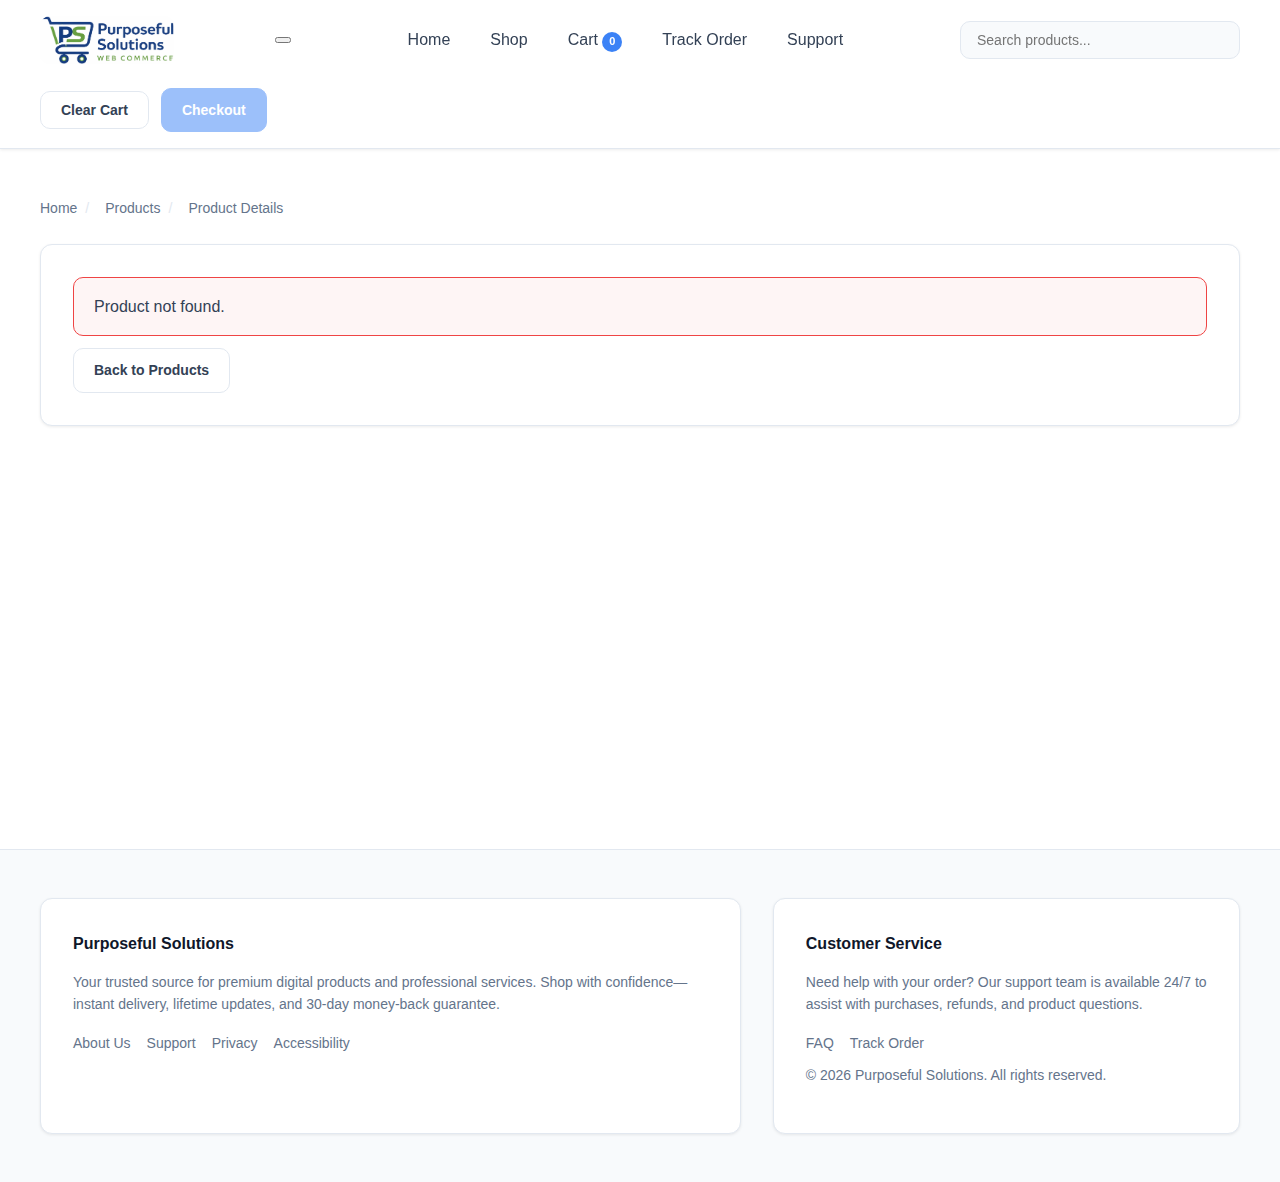
<file: purposeful_solutions_web_commerce/product.html>
<!doctype html>
<html lang="en">
<head>
    <meta charset="utf-8"/>
    <meta name="viewport" content="width=device-width, initial-scale=1"/>
    <title>Product Details | Purposeful Solutions</title>
    <link rel="icon" type="image/png" href="assets/img/favicon.png"/>
    <link rel="preconnect" href="https://cdnjs.cloudflare.com"/>
    <link rel="stylesheet" href="assets/css/styles.css"/>
    <link rel="stylesheet" href="https://cdnjs.cloudflare.com/ajax/libs/font-awesome/6.5.1/css/all.min.css">

</head>
<body data-page="product">
<div id="site-header"></div>
<main id="main" class="container" role="main" tabindex="-1">

    <div id="breadcrumb-container"></div>
    <div id="product-detail"></div>

</main>
<div id="site-footer"></div>

<script type="module" src="assets/js/app.js"></script>
</body>
</html>
</file>
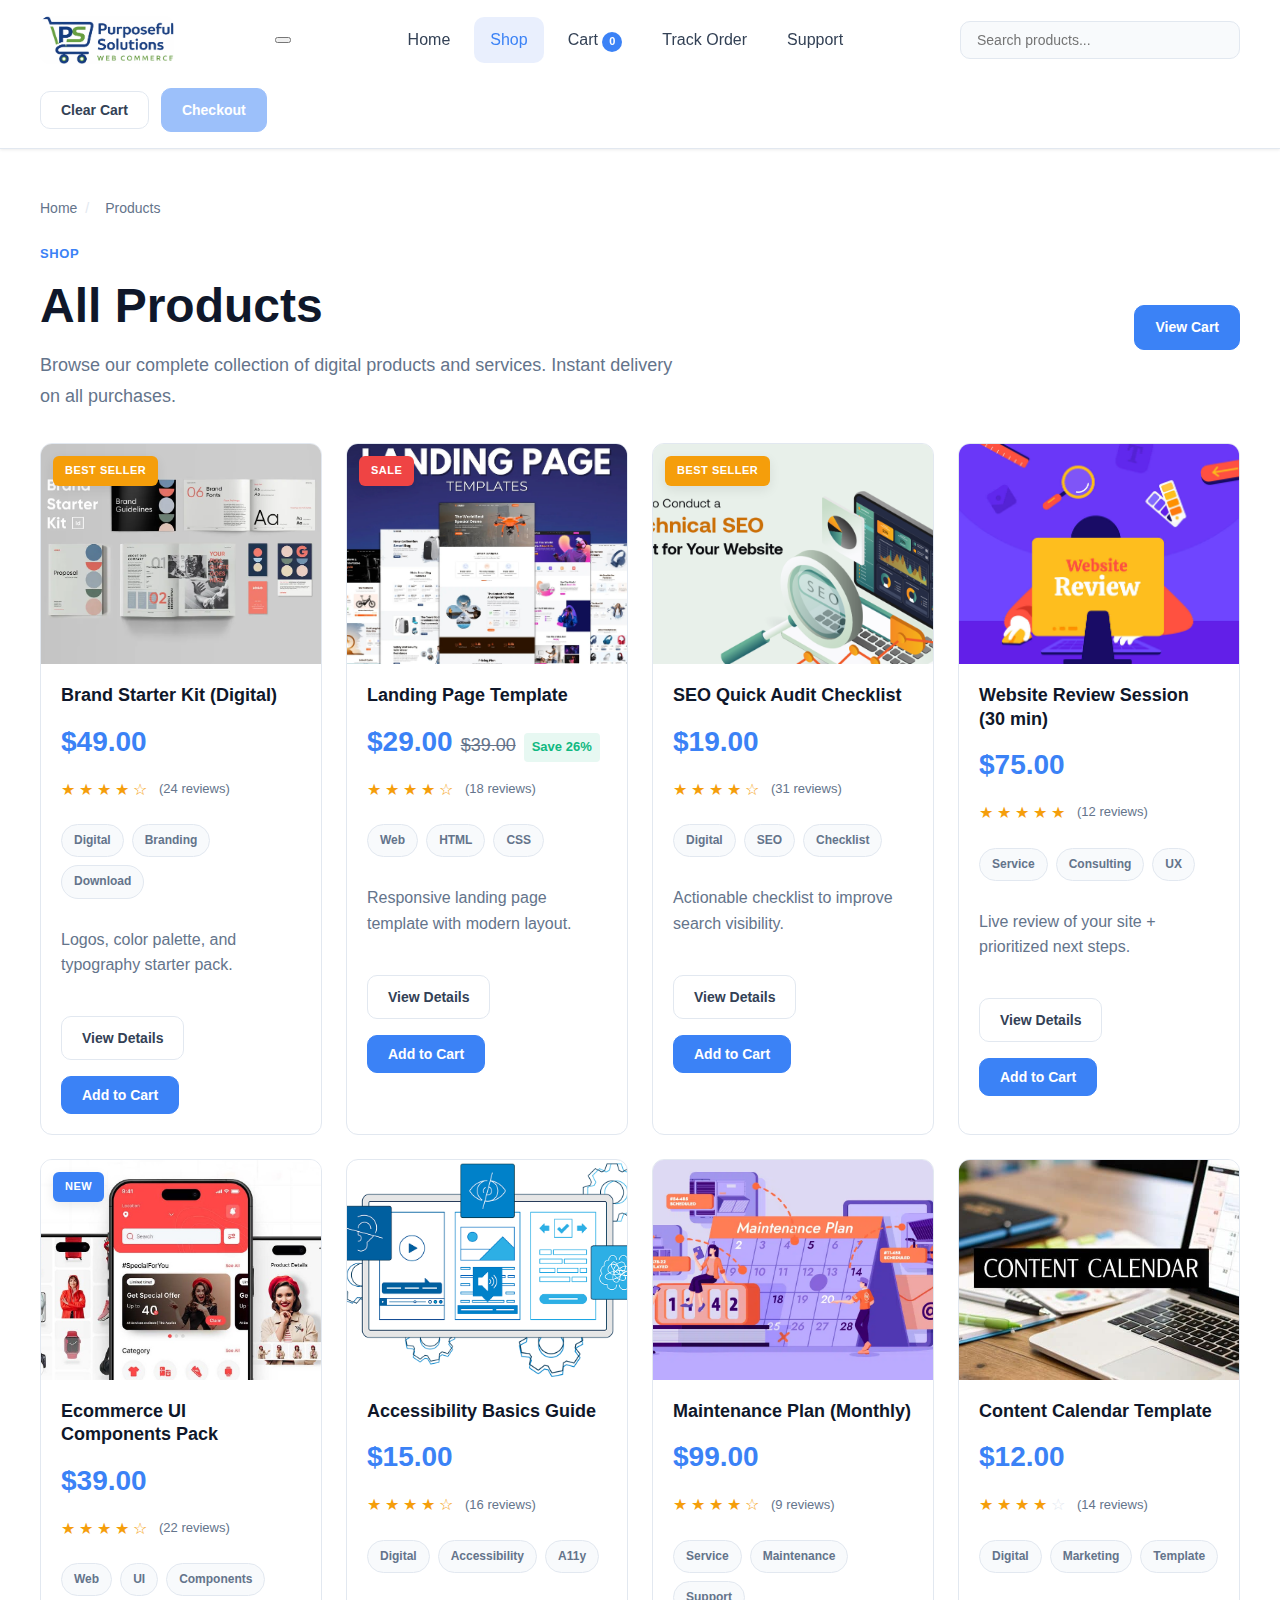
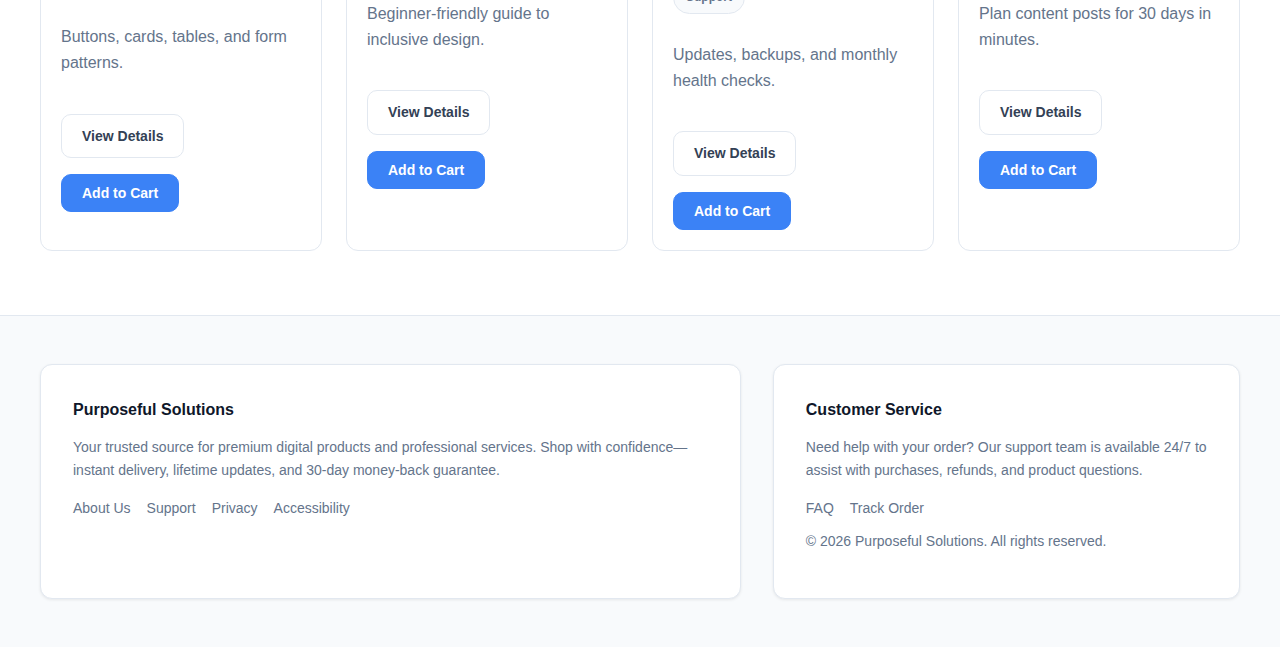
<file: purposeful_solutions_web_commerce/products.html>
<!doctype html>
<html lang="en">
<head>
  <meta charset="utf-8" />
  <meta name="viewport" content="width=device-width, initial-scale=1" />
  <meta name="description" content="Browse digital products, web templates, and professional services at Purposeful Solutions Marketplace." />
  <title>Products | Purposeful Solutions</title>
  <link rel="icon" type="image/png" href="assets/img/favicon.png" />
  <link rel="stylesheet" href="assets/css/styles.css" />
  
</head>
<body data-page="products">
  <div id="site-header"></div>
  <main id="main" class="container" role="main" tabindex="-1">
    
<div id="breadcrumb-container"></div>
<div class="split">
  <div>
    <div class="h-eyebrow">Shop</div>
    <h1>All Products</h1>
    <p class="lead">Browse our complete collection of digital products and services. Instant delivery on all purchases.</p>
  </div>
  <div class="text-right">
    <a class="btn primary" href="cart.html">View Cart</a>
  </div>
</div>
<p id="page-message" class="help mt-10" aria-live="polite"></p>
<div class="product-grid" id="products-grid" aria-live="polite"></div>

  </main>
  <div id="site-footer"></div>

  <script type="module" src="assets/js/common.js"></script>
  <script type="module" src="assets/js/features.js"></script>
  <script type="module" src="assets/js/pages.js"></script>
</body>
</html>
</file>
<file: purposeful_solutions_web_commerce/assets/css/styles.css>
:root{
  --primary: #0F172A;
  --bg: #FFFFFF;
  --accent: #3B82F6;
  --secondary: #64748B;
  --accent-hover: #2563EB;
  --text: #334155;
  --border: #E2E8F0;
  --light-bg: #F8FAFC;
  --success: #10B981;
  --danger: #EF4444;
  --warning: #F59E0B;
  --shadow: 0 1px 3px rgba(0,0,0,0.08);
  --shadow-md: 0 4px 12px rgba(0,0,0,0.08);
  --shadow-lg: 0 10px 30px rgba(0,0,0,0.12);
  --radius: 10px;
  --max: 1200px;
  --font: -apple-system, BlinkMacSystemFont, 'Segoe UI', Roboto, 'Helvetica Neue', Arial, sans-serif;
}

*{ box-sizing:border-box; }
html,body{ height:100%; }
body{
  margin:0;
  font-family: var(--font);
  background: var(--bg);
  color: var(--text);
  line-height: 1.6;
}

a{ color: var(--accent); text-decoration:none; }
a:hover{ text-decoration:underline; }
img{ max-width:100%; display:block; }

.container{
  width: min(var(--max), calc(100% - 48px));
  margin: 0 auto;
}

.skip-link{
  position:absolute;
  left:-999px;
  top:auto;
  width:1px;
  height:1px;
  overflow:hidden;
}
.skip-link:focus{
  left:16px;
  top:12px;
  width:auto;
  height:auto;
  padding:12px 16px;
  background: var(--bg);
  border: 2px solid var(--accent);
  border-radius: var(--radius);
  z-index: 9999;
  color: var(--accent);
  font-weight: 600;
}

header.site-header{
  background: var(--bg);
  border-bottom: 1px solid var(--border);
  position: sticky;
  top:0;
  z-index: 1000;
  box-shadow: var(--shadow);
}

.navbar{
  display:flex;
  align-items:center;
  justify-content:space-between;
  gap:24px;
  padding:16px 0;
  flex-wrap: wrap;
}

.brand{
  display:flex;
  align-items:center;
  gap:12px;
  font-weight: 700;
  font-size: 20px;
  color: var(--primary);
}
.brand .logo{
  height:48px;
  border-radius: var(--radius);
  object-fit: contain;
}

.nav-links{
  display:flex;
  gap:8px;
  align-items:center;
  flex-wrap: wrap;
}

.nav-links a{
  padding:10px 16px;
  border-radius: var(--radius);
  color: var(--text);
  font-weight: 500;
  transition: all 0.2s;
}
.nav-links a.active{
  color: var(--accent);
  background: rgba(37,99,235,0.1);
}
.nav-links a:hover{
  color: var(--accent);
  background: var(--light-bg);
  text-decoration:none;
}

.search-box{
  flex: 0 1 280px;
}
.search-box input{
  width: 100%;
  padding: 10px 16px;
  border-radius: var(--radius);
  border: 1px solid var(--border);
  background: var(--light-bg);
  color: var(--text);
  font-size: 14px;
  transition: all 0.2s;
}
.search-box input:focus{
  outline: none;
  border-color: var(--accent);
  background: var(--bg);
  box-shadow: 0 0 0 3px rgba(37,99,235,0.1);
}

.actions{
  display:flex;
  gap:12px;
  align-items:center;
}

.badge{
  display:inline-flex;
  align-items:center;
  justify-content:center;
  min-width: 20px;
  height: 20px;
  padding: 0 6px;
  border-radius: 999px;
  background: var(--accent);
  color: var(--bg);
  font-size: 11px;
  font-weight: 700;
}

.btn{
  display:inline-flex;
  align-items:center;
  justify-content:center;
  gap:8px;
  padding: 10px 20px;
  border-radius: var(--radius);
  border: 1px solid var(--border);
  background: var(--bg);
  color: var(--text);
  cursor:pointer;
  font-weight: 600;
  font-size: 14px;
  transition: all 0.2s;
  text-decoration: none;
}
.btn:hover{ 
  background: var(--light-bg);
  border-color: var(--secondary);
  text-decoration: none;
}
.btn.primary{
  border-color: var(--accent);
  background: var(--accent);
  color: var(--bg);
}
.btn.primary:hover{
  background: var(--accent-hover);
  border-color: var(--accent-hover);
}
.btn.danger{
  border-color: var(--danger);
  background: var(--danger);
  color: var(--bg);
}
.btn.danger:hover{
  background: #DC2626;
}

main{
  padding: 48px 0 64px 0;
  min-height: calc(100vh - 200px);
}

.hero{
  margin-top: 24px;
  padding: 64px 48px;
  border-radius: 16px;
  background: linear-gradient(135deg, #EEF2FF 0%, #DBEAFE 100%);
  border: 1px solid var(--border);
  display:grid;
  grid-template-columns: 1.3fr 0.7fr;
  gap: 48px;
  align-items: center;
  position: relative;
  overflow: hidden;
}
.hero::before{
  content: '';
  position: absolute;
  top: -50%;
  right: -20%;
  width: 500px;
  height: 500px;
  background: radial-gradient(circle, rgba(59,130,246,0.1) 0%, transparent 70%);
  border-radius: 50%;
}
@media (max-width: 860px){
  .hero{ 
    grid-template-columns: 1fr;
    padding: 40px 32px;
  }
}

.h-eyebrow{
  color: var(--accent);
  font-weight: 700;
  letter-spacing: 0.05em;
  font-size: 13px;
  text-transform: uppercase;
  margin-bottom: 12px;
}

h1{
  margin: 0 0 16px;
  font-size: clamp(32px, 5vw, 48px);
  line-height: 1.2;
  color: var(--primary);
  font-weight: 800;
}

h2{
  margin: 0;
  font-size: 32px;
  color: var(--primary);
  font-weight: 700;
}

h3{
  margin: 0;
  font-size: 20px;
  color: var(--primary);
  font-weight: 600;
}

p.lead{
  margin: 0;
  color: var(--secondary);
  font-size: 18px;
  line-height: 1.7;
  max-width: 65ch;
}

.card{
  padding: 32px;
  border-radius: 12px;
  background: var(--bg);
  border: 1px solid var(--border);
  box-shadow: var(--shadow);
}

.grid{
  display:grid;
  grid-template-columns: repeat(12, 1fr);
  gap: 24px;
  margin-top: 32px;
}
.col-12{ grid-column: span 12; }
.col-8{ grid-column: span 8; }
.col-6{ grid-column: span 6; }
.col-4{ grid-column: span 4; }
.col-3{ grid-column: span 3; }
@media (max-width: 980px){
  .col-8,.col-6,.col-4,.col-3{ grid-column: span 12; }
}

.kpis{
  display:grid;
  grid-template-columns: repeat(3, 1fr);
  gap: 16px;
}
@media (max-width: 860px){ .kpis{ grid-template-columns: 1fr; } }

.kpi{
  padding: 20px;
  border-radius: var(--radius);
  border: 1px solid var(--border);
  background: var(--light-bg);
  text-align: center;
}
.kpi .label{ 
  color: var(--secondary); 
  font-size: 12px; 
  letter-spacing:0.05em; 
  text-transform:uppercase;
  font-weight: 600;
}
.kpi .value{ 
  font-weight: 800; 
  font-size: 28px; 
  margin-top: 8px;
  color: var(--primary);
}
.kpi .hint{ 
  color: var(--secondary); 
  font-size: 14px; 
  margin-top: 4px; 
}

.table{
  width:100%;
  border-collapse: collapse;
  border-radius: var(--radius);
  overflow: hidden;
  border: 1px solid var(--border);
}
.table th, .table td{
  padding: 16px;
  border-bottom: 1px solid var(--border);
  text-align:left;
  vertical-align:top;
}
.table th{
  background: var(--light-bg);
  color: var(--primary);
  font-weight: 700;
  font-size: 13px;
  letter-spacing: 0.05em;
  text-transform: uppercase;
}
.table tr:last-child td{ border-bottom:none; }
.table tbody tr:hover{
  background: var(--light-bg);
}

.form-row{ display:flex; gap: 16px; flex-wrap: wrap; margin-bottom: 16px; }
.field{ flex: 1 1 280px; display:flex; flex-direction: column; gap: 8px; }
label{ 
  color: var(--primary); 
  font-size: 14px;
  font-weight: 600;
}
input, select, textarea{
  width:100%;
  padding: 12px 16px;
  border-radius: var(--radius);
  border: 1px solid var(--border);
  background: var(--bg);
  color: var(--text);
  outline: none;
  font-size: 15px;
  transition: all 0.2s;
}
input:focus, select:focus, textarea:focus{
  border-color: var(--accent);
  box-shadow: 0 0 0 3px rgba(37,99,235,0.1);
}
textarea{ min-height: 120px; resize: vertical; }

.help{ 
  color: var(--secondary); 
  font-size: 14px; 
  line-height: 1.5; 
}

.product-grid{
  display:grid;
  grid-template-columns: repeat(4, 1fr);
  gap: 24px;
  margin-top: 32px;
}
@media (max-width: 980px){ .product-grid{ grid-template-columns: repeat(2, 1fr);} }
@media (max-width: 560px){ .product-grid{ grid-template-columns: 1fr;} }

.product{
  border-radius: 12px;
  border: 1px solid var(--border);
  background: var(--bg);
  overflow:hidden;
  display:flex;
  flex-direction:column;
  transition: all 0.3s;
  position: relative;
  cursor: pointer;
}
.product:hover{
  transform: translateY(-6px);
  box-shadow: var(--shadow-lg);
  border-color: var(--accent);
}
.product .thumb{
  height: 220px;
  background: linear-gradient(135deg, var(--light-bg) 0%, #E0E7FF 100%);
  position: relative;
  overflow: hidden;
}
.product .thumb img{
  width: 100%;
  height: 100%;
  object-fit: cover;
  transition: transform 0.3s;
}
.product:hover .thumb img{
  transform: scale(1.05);
}
.product .body{ 
  padding: 20px; 
  display:flex; 
  flex-direction:column; 
  gap: 12px; 
  flex: 1; 
}
.product-badge{
  position: absolute;
  top: 12px;
  left: 12px;
  padding: 6px 12px;
  border-radius: 6px;
  font-size: 11px;
  font-weight: 700;
  text-transform: uppercase;
  letter-spacing: 0.5px;
  z-index: 10;
  box-shadow: var(--shadow-md);
}
.product-badge.new{
  background: var(--accent);
  color: white;
}
.product-badge.sale{
  background: var(--danger);
  color: white;
}
.product-badge.bestseller{
  background: var(--warning);
  color: white;
}
.product h3{ 
  margin:0; 
  font-size: 18px; 
  line-height: 1.3;
  color: var(--primary);
}
.price{ 
  font-weight: 800;
  font-size: 28px;
  color: var(--accent);
  display: flex;
  align-items: baseline;
  gap: 8px;
}
.price-old{
  font-size: 18px;
  color: var(--secondary);
  text-decoration: line-through;
  font-weight: 500;
}
.price-save{
  font-size: 13px;
  color: var(--success);
  font-weight: 600;
  background: rgba(16,185,129,0.1);
  padding: 4px 8px;
  border-radius: 4px;
}
.muted{ color: var(--secondary); }
.small{ 
  color: var(--secondary); 
  font-size: 14px; 
  line-height:1.6; 
}
.pills{ display:flex; gap: 8px; flex-wrap: wrap; }
.pill{
  display:inline-flex;
  align-items:center;
  gap:6px;
  padding: 6px 12px;
  border-radius: 999px;
  border: 1px solid var(--border);
  background: var(--light-bg);
  color: var(--secondary);
  font-size: 12px;
  font-weight: 600;
}
.split{
  display:flex;
  justify-content: space-between;
  gap: 16px;
  align-items:center;
  flex-wrap: wrap;
}
hr.sep{
  border: none;
  border-top: 1px solid var(--border);
  margin: 24px 0;
}

footer.site-footer{
  border-top: 1px solid var(--border);
  padding: 48px 0;
  background: var(--light-bg);
}
.footer-grid{
  display:grid;
  grid-template-columns: 1.2fr 0.8fr;
  gap: 32px;
}
@media (max-width: 860px){ .footer-grid{ grid-template-columns: 1fr; } }
.footer-title{ 
  font-weight: 700;
  font-size: 16px;
  color: var(--primary);
  margin-bottom: 12px;
}
.footer-links{ 
  display:flex; 
  gap: 16px; 
  flex-wrap: wrap; 
  margin-top: 16px;
}
.footer-links a{
  color: var(--secondary);
  font-size: 14px;
}
.footer-links a:hover{
  color: var(--accent);
}

.notice{
  padding: 16px 20px;
  border-radius: var(--radius);
  border: 1px solid var(--accent);
  background: rgba(37,99,235,0.05);
  color: var(--text);
}
.notice.danger{
  border-color: var(--danger);
  background: rgba(239,68,68,0.05);
}

/* Utility classes */
.mt-10{ margin-top: 10px; }
.mt-12{ margin-top: 12px; }
.mt-14{ margin-top: 14px; }
.mt-20{ margin-top: 32px; }
.text-right{ text-align: right; }
.text-center{ text-align: center; }
.list-indent{ margin: 0 0 0 24px; }
.list-indent-10{ margin: 16px 0 0 24px; }

/* Loading states */
.loading{
  opacity: 0.6;
  pointer-events: none;
  position: relative;
}
.loading::after{
  content: '';
  position: absolute;
  top: 50%;
  left: 50%;
  width: 20px;
  height: 20px;
  margin: -10px 0 0 -10px;
  border: 2px solid var(--border);
  border-top-color: var(--accent);
  border-radius: 50%;
  animation: spin 0.8s linear infinite;
}
@keyframes spin{
  to{ transform: rotate(360deg); }
}

/* Breadcrumbs */
.breadcrumb{
  display: flex;
  align-items: center;
  gap: 8px;
  margin-bottom: 24px;
  font-size: 14px;
  color: var(--secondary);
}
.breadcrumb a{
  color: var(--secondary);
}
.breadcrumb a:hover{
  color: var(--accent);
}
.breadcrumb span:not(:last-child)::after{
  content: '/';
  margin: 0 8px;
  color: var(--border);
}

/* Wishlist */
.wishlist-btn{
  position: absolute;
  top: 12px;
  right: 12px;
  width: 36px;
  height: 36px;
  border-radius: 50%;
  border: 1px solid var(--border);
  background: var(--bg);
  color: var(--secondary);
  cursor: pointer;
  display: flex;
  align-items: center;
  justify-content: center;
  font-size: 18px;
  transition: all 0.2s;
  box-shadow: var(--shadow);
}
.wishlist-btn:hover,
.wishlist-btn.active{
  color: var(--danger);
  border-color: var(--danger);
  background: rgba(239,68,68,0.05);
}

/* Product ratings */
.rating{
  display: flex;
  gap: 4px;
  align-items: center;
}
.star{
  color: var(--border);
  font-size: 16px;
}
.star.filled{
  color: #F59E0B;
}
.rating-text{
  margin-left: 8px;
  font-size: 13px;
  color: var(--secondary);
}

/* Modal */
.modal-overlay{
  position: fixed;
  top: 0;
  left: 0;
  right: 0;
  bottom: 0;
  background: rgba(0,0,0,0.5);
  display: flex;
  align-items: center;
  justify-content: center;
  z-index: 9999;
  backdrop-filter: blur(4px);
}
.modal{
  background: var(--bg);
  border: 1px solid var(--border);
  border-radius: 12px;
  padding: 32px;
  max-width: 480px;
  width: calc(100% - 32px);
  box-shadow: 0 20px 60px rgba(0,0,0,0.3);
}
.modal h3{
  margin: 0 0 16px 0;
  font-size: 24px;
  color: var(--primary);
}
.modal p{
  margin: 0 0 24px 0;
  color: var(--text);
  line-height: 1.6;
}
.modal-actions{
  display: flex;
  gap: 12px;
  justify-content: flex-end;
}
.modal.success{
  border-color: var(--success);
}
.modal.success h3{
  color: var(--success);
}

/* Trust badges */
.trust-badges{
  display: flex;
  gap: 24px;
  flex-wrap: wrap;
  margin-top: 24px;
}
.trust-item{
  color: var(--success);
  font-size: 15px;
  font-weight: 600;
  display: flex;
  align-items: center;
  gap: 8px;
}

/* Promo Banner */
.promo-banner{
  background: linear-gradient(90deg, var(--accent) 0%, #2563EB 100%);
  color: white;
  padding: 12px 0;
  text-align: center;
  font-size: 14px;
  font-weight: 600;
  position: relative;
  overflow: hidden;
}
.promo-banner::before{
  content: '';
  position: absolute;
  top: 0;
  left: -100%;
  width: 100%;
  height: 100%;
  background: linear-gradient(90deg, transparent, rgba(255,255,255,0.2), transparent);
  animation: shimmer 3s infinite;
}
@keyframes shimmer{
  to{ left: 100%; }
}

/* Payment Icons */
.payment-icons{
  display: flex;
  gap: 12px;
  align-items: center;
  flex-wrap: wrap;
  margin-top: 16px;
}
.payment-icon{
  padding: 8px 12px;
  background: var(--bg);
  border: 1px solid var(--border);
  border-radius: 6px;
  font-size: 11px;
  font-weight: 600;
  color: var(--secondary);
  display: flex;
  align-items: center;
  gap: 6px;
}

/* Testimonials */
.testimonial-grid{
  display: grid;
  grid-template-columns: repeat(3, 1fr);
  gap: 24px;
  margin-top: 32px;
}
@media (max-width: 980px){ .testimonial-grid{ grid-template-columns: 1fr; } }
.testimonial{
  padding: 24px;
  border-radius: 12px;
  background: var(--bg);
  border: 1px solid var(--border);
  box-shadow: var(--shadow);
  position: relative;
}
.testimonial::before{
  content: '"';
  position: absolute;
  top: 16px;
  left: 20px;
  font-size: 48px;
  color: var(--accent);
  opacity: 0.2;
  font-family: Georgia, serif;
}
.testimonial-text{
  font-size: 15px;
  line-height: 1.7;
  color: var(--text);
  margin-bottom: 16px;
  position: relative;
  z-index: 1;
}
.testimonial-author{
  display: flex;
  align-items: center;
  gap: 12px;
}
.testimonial-avatar{
  width: 40px;
  height: 40px;
  border-radius: 50%;
  background: linear-gradient(135deg, var(--accent), #8B5CF6);
  display: flex;
  align-items: center;
  justify-content: center;
  color: white;
  font-weight: 700;
  font-size: 16px;
}
.testimonial-info{
  flex: 1;
}
.testimonial-name{
  font-weight: 600;
  color: var(--primary);
  font-size: 14px;
}
.testimonial-role{
  font-size: 13px;
  color: var(--secondary);
}

/* Icon large */
.icon-large{
  font-size: 56px;
  margin-bottom: 16px;
}

/* Vertical stats */
.stats-vertical{
  display: flex;
  flex-direction: column;
  gap: 20px;
}
.stat-item{
  text-align: center;
  padding: 16px;
  border-radius: var(--radius);
  background: var(--light-bg);
  border: 1px solid var(--border);
}
.stat-value{
  font-size: 32px;
  font-weight: 800;
  color: var(--primary);
  margin-bottom: 8px;
}
.stat-label{
  font-size: 14px;
  color: var(--secondary);
  font-weight: 600;
}
</file>
